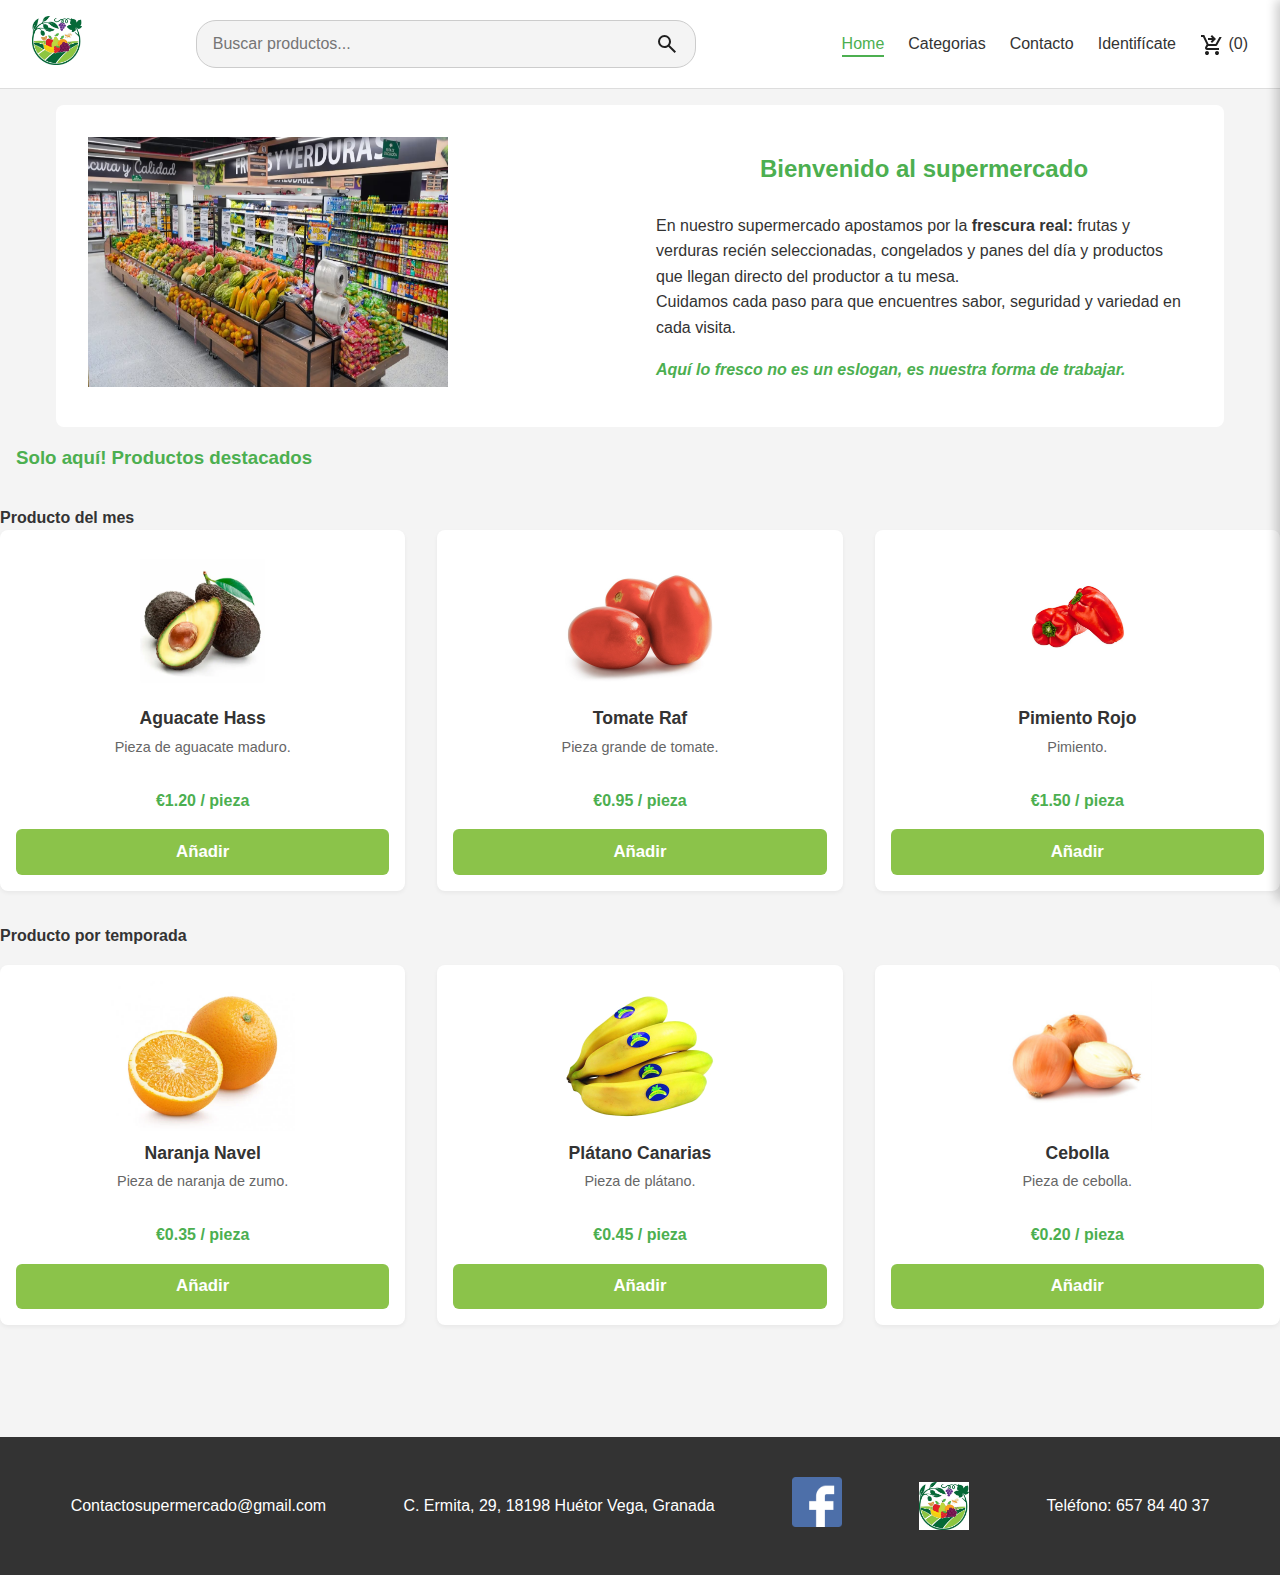
<file: frontend/html/index.html>
<!DOCTYPE html>
<html lang="es">
<head>
    <meta charset="UTF-8">
    <meta name="viewport" content="width=device-width, initial-scale=1.0">
    <title>Supermercado Online - Home</title>
    <link rel="stylesheet" type="text/css" href="/css/styles.css">
    <link rel="stylesheet" type="text/css" href="/css/categorias.css">
    <link rel="icon" type="loogo/png" href="/img/logo.jpg">
</head>
<body>

    <header>
        <div class="logo">
            <img src="/img/logo.jpg" alt="logo" class="logo" width="50px" height="50px">
        </div>
        
        <div class="header-search">
            <form action="/search" method="get" class="search-container">
                <input type="text" id="buscador-principal" placeholder="Buscar productos...">
                <button type="submit">
                    <img src="/img/lupa.svg" alt="Buscar" class="icon-search">
                </button>
            </form>
        </div>

        <nav>
            <ul>
                <li><a href="#" class="active">Home</a></li>
                <li><a href="categorias.html">Categorias</a></li>
                <li><a href="#">Contacto</a></li>
                <li><a href="#">Identifícate</a></li>
                <li>
                    <a href="#" id="btn-mostrar-carrito"> 
                        <img src="/img/carrito.svg" alt="Carrito de compras" class="icon-cart">
                        (<span id="contador-carrito">0</span>)
                    </a>
                </li>
            </ul>
        </nav>
    </header>

    <main>
        <section class="hero">
            <div class="foto-negocio">
                <img src="/img/foto-negocio.jpeg" alt="foto-negocio" width="360px" height="250px" >
            </div>
            <div class="welcome-text">
                <h2>Bienvenido al supermercado</h2>
                <p>En nuestro supermercado apostamos por la <strong>frescura real:</strong> frutas y verduras recién seleccionadas, congelados y panes del día y productos que llegan directo del productor a tu mesa.</p>
                <p>Cuidamos cada paso para que encuentres sabor, seguridad y variedad en cada visita.</p>
                <p class="slogan">Aquí lo fresco no es un eslogan, es nuestra forma de trabajar.</p>
            </div>
        </section>

        <div id="contenedor-resultados-busqueda"></div>
    </main>

        <section class="featured-products" id="contenido-estatico-index">
            <h3>Solo aquí! Productos destacados</h3>

            <div class="highlight-group product-section-group">
                <h4 class="group-title">Producto del mes</h4> 
                <div class="highlight-products-grid product-grid">
                    
                    <article class="product-card-category">
                        <div class="product-image-small">
                            <img src="/imgProductos/aguacates-hass.jpg" alt="Aguacate Hass" loading="lazy" width="150" height="150">
                        </div>
                        <h5>Aguacate Hass</h5>
                        <p class="description">Pieza de aguacate maduro.</p>
                        <span class="price">€1.20 / pieza</span> 
                        <button class="add-to-cart-btn" data-id="P001" data-name="Aguacate Hass" data-price="1.20">Añadir</button>
                    </article>

                    <article class="product-card-category">
                        <div class="product-image-small">
                            <img src="/imgProductos/tomate-pera.jpg" alt="Tomate Raf" loading="lazy" width="150" height="150">
                        </div>
                        <h5>Tomate Raf</h5>
                        <p class="description">Pieza grande de tomate.</p>
                        <span class="price">€0.95 / pieza</span>
                        <button class="add-to-cart-btn" data-id="P002" data-name="Tomate Raf" data-price="0.95">Añadir</button>
                    </article>

                    <article class="product-card-category">
                        <div class="product-image-small">
                            <img src="/imgProductos/pimiento-rojo.jpg" alt="Pimiento Rojo" loading="lazy" width="150" height="150">
                        </div>
                        <h5>Pimiento Rojo</h5>
                        <p class="description">Pimiento.</p>
                        <span class="price">€1.50 / pieza</span>
                        <button class="add-to-cart-btn" data-id="P003" data-name="Pimiento Rojo" data-price="1.50">Añadir</button>
                    </article>
                </div>
            </div>
            
            <div class="seasonal-group product-section-group">
                <h4 class="group-title">Producto por temporada</h4> 
                <div class="seasonal-products-grid product-grid">
                    
                    <article class="product-card-category">
                        <div class="product-image-small">
                            <img src="/imgProductos/naranja-mesa.png" alt="Naranja Navel" loading="lazy" width="150" height="150">
                        </div>
                        <h5>Naranja Navel</h5>
                        <p class="description">Pieza de naranja de zumo.</p>
                        <span class="price">€0.35 / pieza</span>
                        <button class="add-to-cart-btn" data-id="P004" data-name="Naranja Navel" data-price="0.35">Añadir</button>
                    </article>
                    
                    <article class="product-card-category">
                        <div class="product-image-small">
                            <img src="/imgProductos/platano-canarias.jpg" alt="Plátano Canarias" loading="lazy" width="150" height="150">
                        </div>
                        <h5>Plátano Canarias</h5>
                        <p class="description">Pieza de plátano.</p>
                        <span class="price">€0.45 / pieza</span>
                        <button class="add-to-cart-btn" data-id="P005" data-name="Plátano Canarias" data-price="0.45">Añadir</button>
                    </article>
                    
                    <article class="product-card-category">
                        <div class="product-image-small">
                            <img src="/imgProductos/cebolla-blanca.jpg" alt="Cebolla" loading="lazy" width="150" height="150">
                        </div>
                        <h5>Cebolla</h5>
                        <p class="description">Pieza de cebolla.</p>
                        <span class="price">€0.20 / pieza</span>
                        <button class="add-to-cart-btn" data-id="P006" data-name="Cebolla" data-price="0.20">Añadir</button>
                    </article>
                </div>
            </div>
        </section>
    

    <div id="cart-modal" class="cart-modal">...</div>
    
    <footer>
        <div class="contact-info">
            <p id="bottom">Contactosupermercado@gmail.com</p>
        </div>
        <div class="direcction">
            <a href="https://www.google.com/maps?client=safari&sca_esv=73b67a38cfd61733&rls=en&sxsrf=AE3TifPenW3AS8z4nXU3YAhF-Z2E_KHB8w:1764057879396&uact=5&gs_lp=[base64]&um=1&ie=UTF-8&fb=1&gl=es&sa=X&geocode=KfEvKqK65HENMQqNiQtDr9rz&daddr=C.+Ermita,+29,+18198+Huétor+Vega,+Granada" target="_self">C. Ermita, 29, 18198 Huétor Vega, Granada</a>
        </div>
        <div class="footer-social">
            <img src="/img/facebook.png" alt="logo facebook" width="50px" height="50px" >
        </div>
        <img src="/img/logo.jpg" alt="logo" class="logo" width="50px" height="50px">

        <p>Teléfono: 657 84 40 37</p>
    </footer>

    <script src="/js/cart-logic.js"></script> 
    <script src="/js/categorias.js"></script>
</body>
</html>
</file>
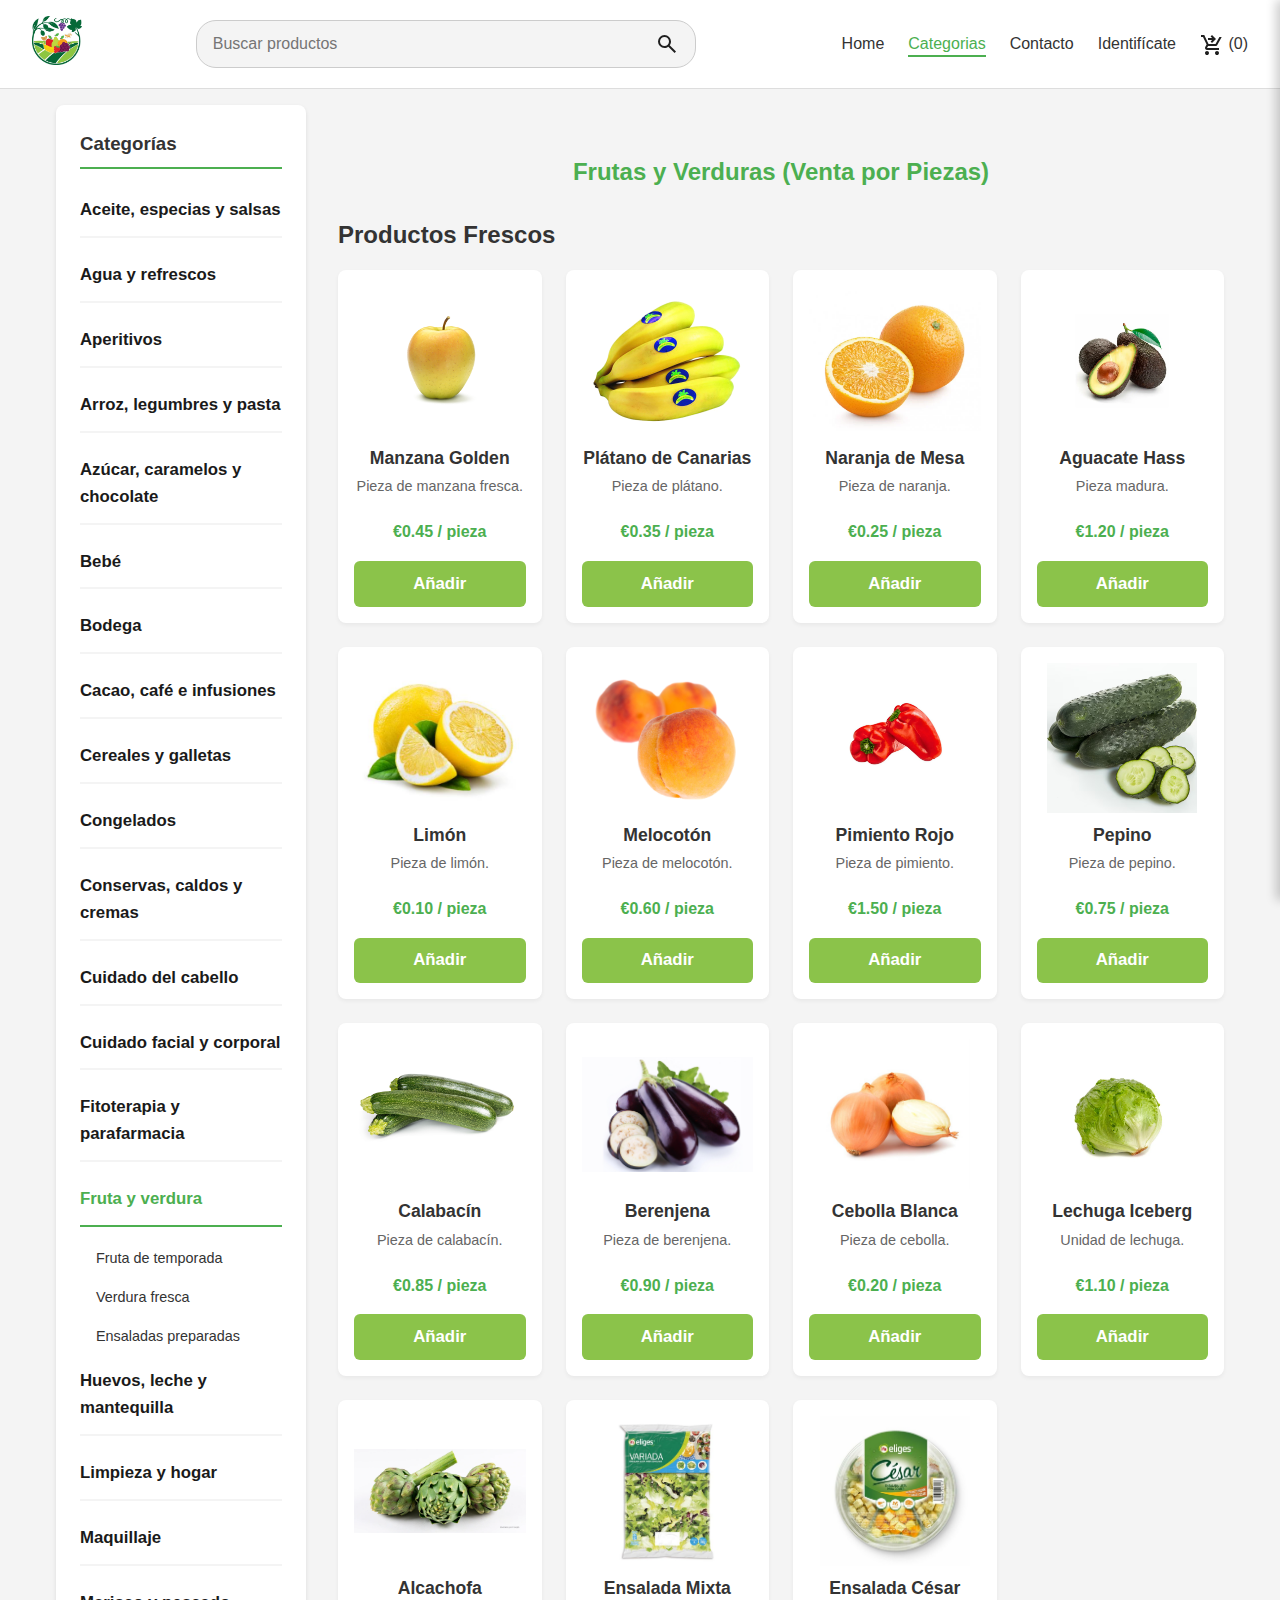
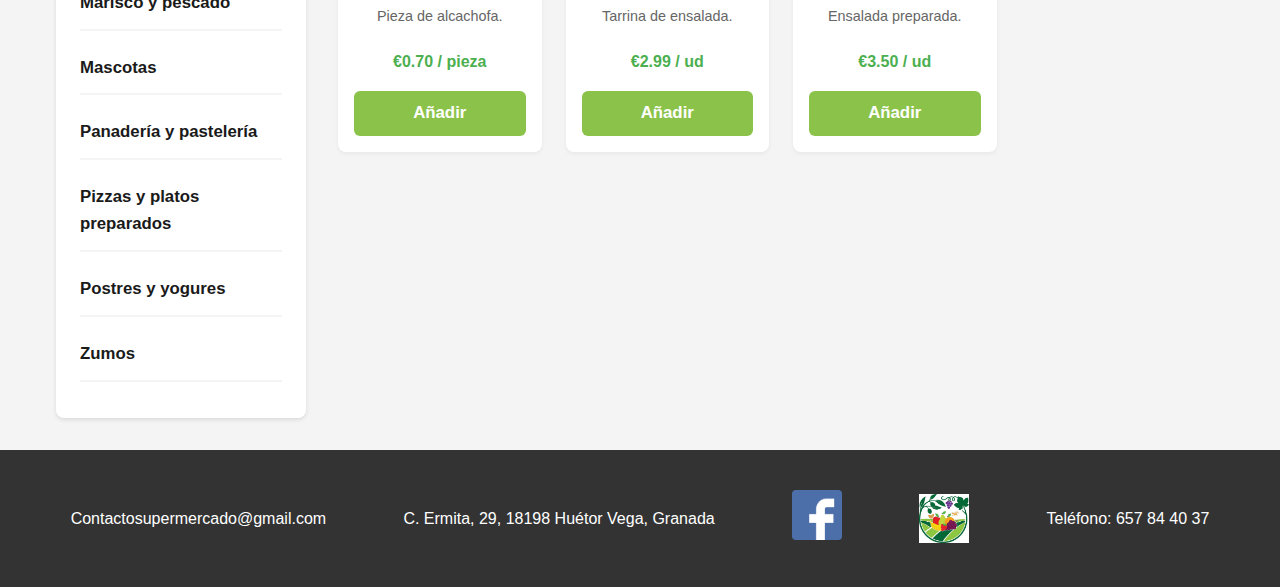
<file: html/categorias.html>
<!DOCTYPE html>
<html lang="es">
<head>
    <meta charset="UTF-8">
    <meta name="viewport" content="width=device-width, initial-scale=1.0">
    <title>Supermercado Online - Categorías</title>
    <link rel="stylesheet" type="text/css" href="/css/styles.css"> 
    <link rel="stylesheet" type="text/css" href="/css/categorias.css">
</head>
<body>

    <header>
        <div class="logo">
            <img src="/img/logo.jpg" alt="logo" class="logo" width="50px" height="50px">
        </div>
        
        <div class="header-search">
            <form action="/search" method="get">
                <input type="search" name="q" placeholder="Buscar productos">
                <button type="submit">
                    <img src="/img/lupa.svg" alt="Buscar" class="icon-search">
                </button>
            </form>
        </div>

        <nav>
            <ul>
                <li><a href="index.html">Home</a></li>
                <li><a href="#" class="active">Categorias</a></li>
                <li><a href="#bottom">Contacto</a></li>
                <li><a href="#">Identifícate</a></li>
                <li>
                    <a href="#" id="btn-mostrar-carrito"> 
                        <img src="/img/carrito.svg" alt="Carrito de compras" class="icon-cart">
                        (<span id="contador-carrito">0</span>)
                    </a>
                </li>
            </ul>
        </nav>
    </header>

    <main class="category-page-main">

        <div class="category-layout">
            
            <aside class="category-filters">
                <h3>Categorías</h3>
                
                <nav class="filter-menu-nested">
                    <ul>
                        <li class="main-category">
                            <a href="#">Aceite, especias y salsas</a>
                            <ul class="sub-category-list">
                                <li class="sub-category-item"><a href="#">Aceite, vinagre y sal</a></li>
                                <li class="sub-category-item"><a href="#">Especias</a></li>
                                <li class="sub-category-item"><a href="#">Mayonesa, ketchup y mostaza</a></li>
                                <li class="sub-category-item"><a href="#">Otras salsas</a></li>
                            </ul>
                        </li>
                        
                        <li class="main-category">
                            <a href="#">Agua y refrescos</a>
                            <ul class="sub-category-list">
                                <li class="sub-category-item"><a href="#">Agua</a></li>
                                <li class="sub-category-item"><a href="#">Isotónico y energético</a></li>
                                <li class="sub-category-item"><a href="#">Refresco de cola</a></li>
                                <li class="sub-category-item"><a href="#">Refresco de naranja y de limón</a></li>
                                <li class="sub-category-item"><a href="#">Tónica y bitter</a></li>
                                <li class="sub-category-item"><a href="#">Refresco de té y sin gas</a></li>
                            </ul>
                        </li>
                        
                        <li class="main-category">
                            <a href="#">Aperitivos</a>
                            <ul class="sub-category-list">
                                <li class="sub-category-item"><a href="#">Patatas fritas y snacks</a></li>
                                <li class="sub-category-item"><a href="#">Frutos secos</a></li>
                                <li class="sub-category-item"><a href="#">Aceitunas y encurtidos</a></li>
                            </ul>
                        </li>

                        <li class="main-category">
                            <a href="#">Arroz, legumbres y pasta</a>
                            <ul class="sub-category-list">
                                <li class="sub-category-item"><a href="#">Arroz</a></li>
                                <li class="sub-category-item"><a href="#">Legumbres</a></li>
                                <li class="sub-category-item"><a href="#">Pasta seca</a></li>
                                <li class="sub-category-item"><a href="#">Pasta fresca y salsas</a></li>
                            </ul>
                        </li>

                        <li class="main-category">
                            <a href="#">Azúcar, caramelos y chocolate</a>
                            <ul class="sub-category-list">
                                <li class="sub-category-item"><a href="#">Azúcar y edulcorantes</a></li>
                                <li class="sub-category-item"><a href="#">Chocolates y tabletas</a></li>
                                <li class="sub-category-item"><a href="#">Caramelos y chicles</a></li>
                            </ul>
                        </li>

                        <li class="main-category">
                            <a href="#">Bebé</a>
                            <ul class="sub-category-list">
                                <li class="sub-category-item"><a href="#">Alimentación infantil</a></li>
                                <li class="sub-category-item"><a href="#">Pañales y toallitas</a></li>
                                <li class="sub-category-item"><a href="#">Higiene bebé</a></li>
                            </ul>
                        </li>
                        
                        <li class="main-category">
                            <a href="#">Bodega</a>
                            <ul class="sub-category-list">
                                <li class="sub-category-item"><a href="#">Vinos tintos</a></li>
                                <li class="sub-category-item"><a href="#">Vinos blancos y rosados</a></li>
                                <li class="sub-category-item"><a href="#">Cervezas</a></li>
                            </ul>
                        </li>

                        <li class="main-category">
                            <a href="#">Cacao, café e infusiones</a>
                            <ul class="sub-category-list">
                                <li class="sub-category-item"><a href="#">Café molido y grano</a></li>
                                <li class="sub-category-item"><a href="#">Cápsulas y monodosis</a></li>
                                <li class="sub-category-item"><a href="#">Cacao</a></li>
                                <li class="sub-category-item"><a href="#">Infusiones y tés</a></li>
                            </ul>
                        </li>

                        <li class="main-category">
                            <a href="#">Cereales y galletas</a>
                            <ul class="sub-category-list">
                                <li class="sub-category-item"><a href="#">Cereales de desayuno</a></li>
                                <li class="sub-category-item"><a href="#">Galletas dulces</a></li>
                                <li class="sub-category-item"><a href="#">Galletas saladas</a></li>
                            </ul>
                        </li>

                        <li class="main-category">
                            <a href="#">Congelados</a>
                            <ul class="sub-category-list">
                                <li class="sub-category-item"><a href="#">Verduras congeladas</a></li>
                                <li class="sub-category-item"><a href="#">Pescados y mariscos congelados</a></li>
                                <li class="sub-category-item"><a href="#">Comidas preparadas congeladas</a></li>
                                <li class="sub-category-item"><a href="#">Helados</a></li>
                            </ul>
                        </li>

                        <li class="main-category">
                            <a href="#">Conservas, caldos y cremas</a>
                            <ul class="sub-category-list">
                                <li class="sub-category-item"><a href="#">Conservas de pescado</a></li>
                                <li class="sub-category-item"><a href="#">Conservas de verduras</a></li>
                                <li class="sub-category-item"><a href="#">Caldos y sopas</a></li>
                            </ul>
                        </li>

                        <li class="main-category">
                            <a href="#">Cuidado del cabello</a>
                            <ul class="sub-category-list">
                                <li class="sub-category-item"><a href="#">Champús y acondicionadores</a></li>
                                <li class="sub-category-item"><a href="#">Mascarillas y tratamientos</a></li>
                                <li class="sub-category-item"><a href="#">Tintes</a></li>
                            </ul>
                        </li>

                        <li class="main-category">
                            <a href="#">Cuidado facial y corporal</a>
                            <ul class="sub-category-list">
                                <li class="sub-category-item"><a href="#">Cremas y lociones corporales</a></li>
                                <li class="sub-category-item"><a href="#">Cuidado facial</a></li>
                                <li class="sub-category-item"><a href="#">Geles de baño y jabones</a></li>
                            </ul>
                        </li>

                        <li class="main-category">
                            <a href="#">Fitoterapia y parafarmacia</a>
                            <ul class="sub-category-list">
                                <li class="sub-category-item"><a href="#">Vitaminas y complementos</a></li>
                                <li class="sub-category-item"><a href="#">Productos naturales</a></li>
                                <li class="sub-category-item"><a href="#">Primeros auxilios</a></li>
                            </ul>
                        </li>

                        <li class="main-category active">
                            <a href="#">Fruta y verdura</a>
                            <ul class="sub-category-list">
                                <li class="sub-category-item"><a href="#">Fruta de temporada</a></li>
                                <li class="sub-category-item"><a href="#">Verdura fresca</a></li>
                                <li class="sub-category-item"><a href="#">Ensaladas preparadas</a></li>
                            </ul>
                        </li>

                        <li class="main-category">
                            <a href="#">Huevos, leche y mantequilla</a>
                            <ul class="sub-category-list">
                                <li class="sub-category-item"><a href="#">Leche</a></li>
                                <li class="sub-category-item"><a href="#">Huevos</a></li>
                                <li class="sub-category-item"><a href="#">Mantequilla y margarina</a></li>
                            </ul>
                        </li>

                        <li class="main-category">
                            <a href="#">Limpieza y hogar</a>
                            <ul class="sub-category-list">
                                <li class="sub-category-item"><a href="#">Detergentes para ropa</a></li>
                                <li class="sub-category-item"><a href="#">Limpieza de cocina</a></li>
                                <li class="sub-category-item"><a href="#">Limpieza de baño</a></li>
                                <li class="sub-category-item"><a href="#">Bolsas de basura</a></li>
                            </ul>
                        </li>

                        <li class="main-category">
                            <a href="#">Maquillaje</a>
                            <ul class="sub-category-list">
                                <li class="sub-category-item"><a href="#">Rostro (bases, correctores)</a></li>
                                <li class="sub-category-item"><a href="#">Ojos (máscara, sombras)</a></li>
                                <li class="sub-category-item"><a href="#">Labios (pintalabios)</a></li>
                            </ul>
                        </li>

                        <li class="main-category">
                            <a href="#">Marisco y pescado</a>
                            <ul class="sub-category-list">
                                <li class="sub-category-item"><a href="#">Pescado fresco</a></li>
                                <li class="sub-category-item"><a href="#">Mariscos</a></li>
                                <li class="sub-category-item"><a href="#">Pescado congelado</a></li>
                            </ul>
                        </li>

                        <li class="main-category">
                            <a href="#">Mascotas</a>
                            <ul class="sub-category-list">
                                <li class="sub-category-item"><a href="#">Comida para perros</a></li>
                                <li class="sub-category-item"><a href="#">Comida para gatos</a></li>
                                <li class="sub-category-item"><a href="#">Accesorios</a></li>
                            </ul>
                        </li>

                        <li class="main-category">
                            <a href="#">Panadería y pastelería</a>
                            <ul class="sub-category-list">
                                <li class="sub-category-item"><a href="#">Pan del día</a></li>
                                <li class="sub-category-item"><a href="#">Pan de molde</a></li>
                                <li class="sub-category-item"><a href="#">Bollería</a></li>
                            </ul>
                        </li>

                        <li class="main-category">
                            <a href="#">Pizzas y platos preparados</a>
                            <ul class="sub-category-list">
                                <li class="sub-category-item"><a href="#">Pizzas</a></li>
                                <li class="sub-category-item"><a href="#">Platos preparados refrigerados</a></li>
                                <li class="sub-category-item"><a href="#">Sushi</a></li>
                            </ul>
                        </li>

                        <li class="main-category">
                            <a href="#">Postres y yogures</a>
                            <ul class="sub-category-list">
                                <li class="sub-category-item"><a href="#">Yogures</a></li>
                                <li class="sub-category-item"><a href="#">Postres lácteos</a></li>
                                <li class="sub-category-item"><a href="#">Natas y flanes</a></li>
                            </ul>
                        </li>

                        <li class="main-category">
                            <a href="#">Zumos</a>
                            <ul class="sub-category-list">
                                <li class="sub-category-item"><a href="#">Zumos refrigerados</a></li>
                                <li class="sub-category-item"><a href="#">Zumos envasados</a></li>
                                <li class="sub-category-item"><a href="#">Néctares</a></li>
                            </ul>
                        </li>

                    </ul>
                </nav>
            </aside>
            
            <section class="product-listing">
                <div id="product-content-area">
                    <h2>Fruta y Verdura Fresca</h2> 
                    
                    <div class="category-grid">
                        
                        <article class="product-card-category">
                            <div class="product-image-small"></div>
                            <h5>Tomate Pera</h5>
                            <p class="description">Tomate de gran sabor, ideal para ensaladas.</p>
                            <span class="price">€3.20 / kg</span>
                            <button class="add-to-cart-btn" data-id="CAT_TB01" data-name="Tomate Pera" data-price="3.20">Añadir</button>
                        </article>
                        
                        <article class="product-card-category">
                            <div class="product-image-small"></div>
                            <h5>Aguacate (Pieza)</h5>
                            <p class="description">Pieza de aguacate Hass maduro, listo para comer.</p>
                            <span class="price">€1.50 / pieza</span>
                            <button class="add-to-cart-btn" data-id="CAT_AG02" data-name="Aguacate (Pieza)" data-price="1.50">Añadir</button>
                        </article>

                        <article class="product-card-category">
                            <div class="product-image-small"></div>
                            <h5>Naranja de Zumo</h5>
                            <p class="description">Malla de 3kg de naranja para zumo.</p>
                            <span class="price">€4.99 / malla</span>
                            <button class="add-to-cart-btn" data-id="CAT_NZ03" data-name="Naranja de Zumo (3kg)" data-price="4.99">Añadir</button>
                        </article>
                        
                        </div>
                    
                </div> 
            </section>
        </div>
        
        <div id="cart-modal" class="cart-modal">
            <div class="cart-content">
                <div class="cart-header">
                    <h3>Mi Carrito</h3>
                    <button class="close-btn" onclick="closeCartModal()">✖</button>
                </div>
                
                <div class="cart-items-list" id="cart-items">
                    <p style="padding: 1rem; text-align: center;">El carrito está vacío.</p>
                </div>

                <div class="cart-footer">
                    <h4 id="cart-total">Subtotal: €0.00</h4>
                    <a href="procesar_compra.html" class="btn-checkout">Ir a Pagar</a>
                    <button class="btn-continue" onclick="closeCartModal()">Seguir Comprando</button>
                </div>
            </div>
        </div>
    </main>

    <footer>
        <div class="contact-info">
            <p id="bottom">Contactosupermercado@gmail.com</p>
        </div>
        <div class="direcction">
            <a href="https://www.google.com/maps?client=safari&sca_esv=73b67a38cfd61733&rls=en&sxsrf=AE3TifPenW3AS8z4nXU3YAhF-Z2E_KHB8w:1764057879396&uact=5&gs_lp=[base64]&um=1&ie=UTF-8&fb=1&gl=es&sa=X&geocode=KfEvKqK65HENMQqNiQtDr9rz&daddr=C.+Ermita,+29,+18198+Huétor+Vega,+Granada" target="_self">C. Ermita, 29, 18198 Huétor Vega, Granada</a>
        </div>
        <div class="footer-social">
            <img src="/img/facebook.png" alt="logo facebook" width="50px" height="50px" >
        </div>
        <img src="/img/logo.jpg" alt="logo" class="logo" width="50px" height="50px">

        <p>Teléfono: 657 84 40 37</p>
    </footer>

    <script src="/javascript/cart-logic.js"></script>
    <script src="/javascript/categorias.js"></script>
    </body>
</html>
</file>
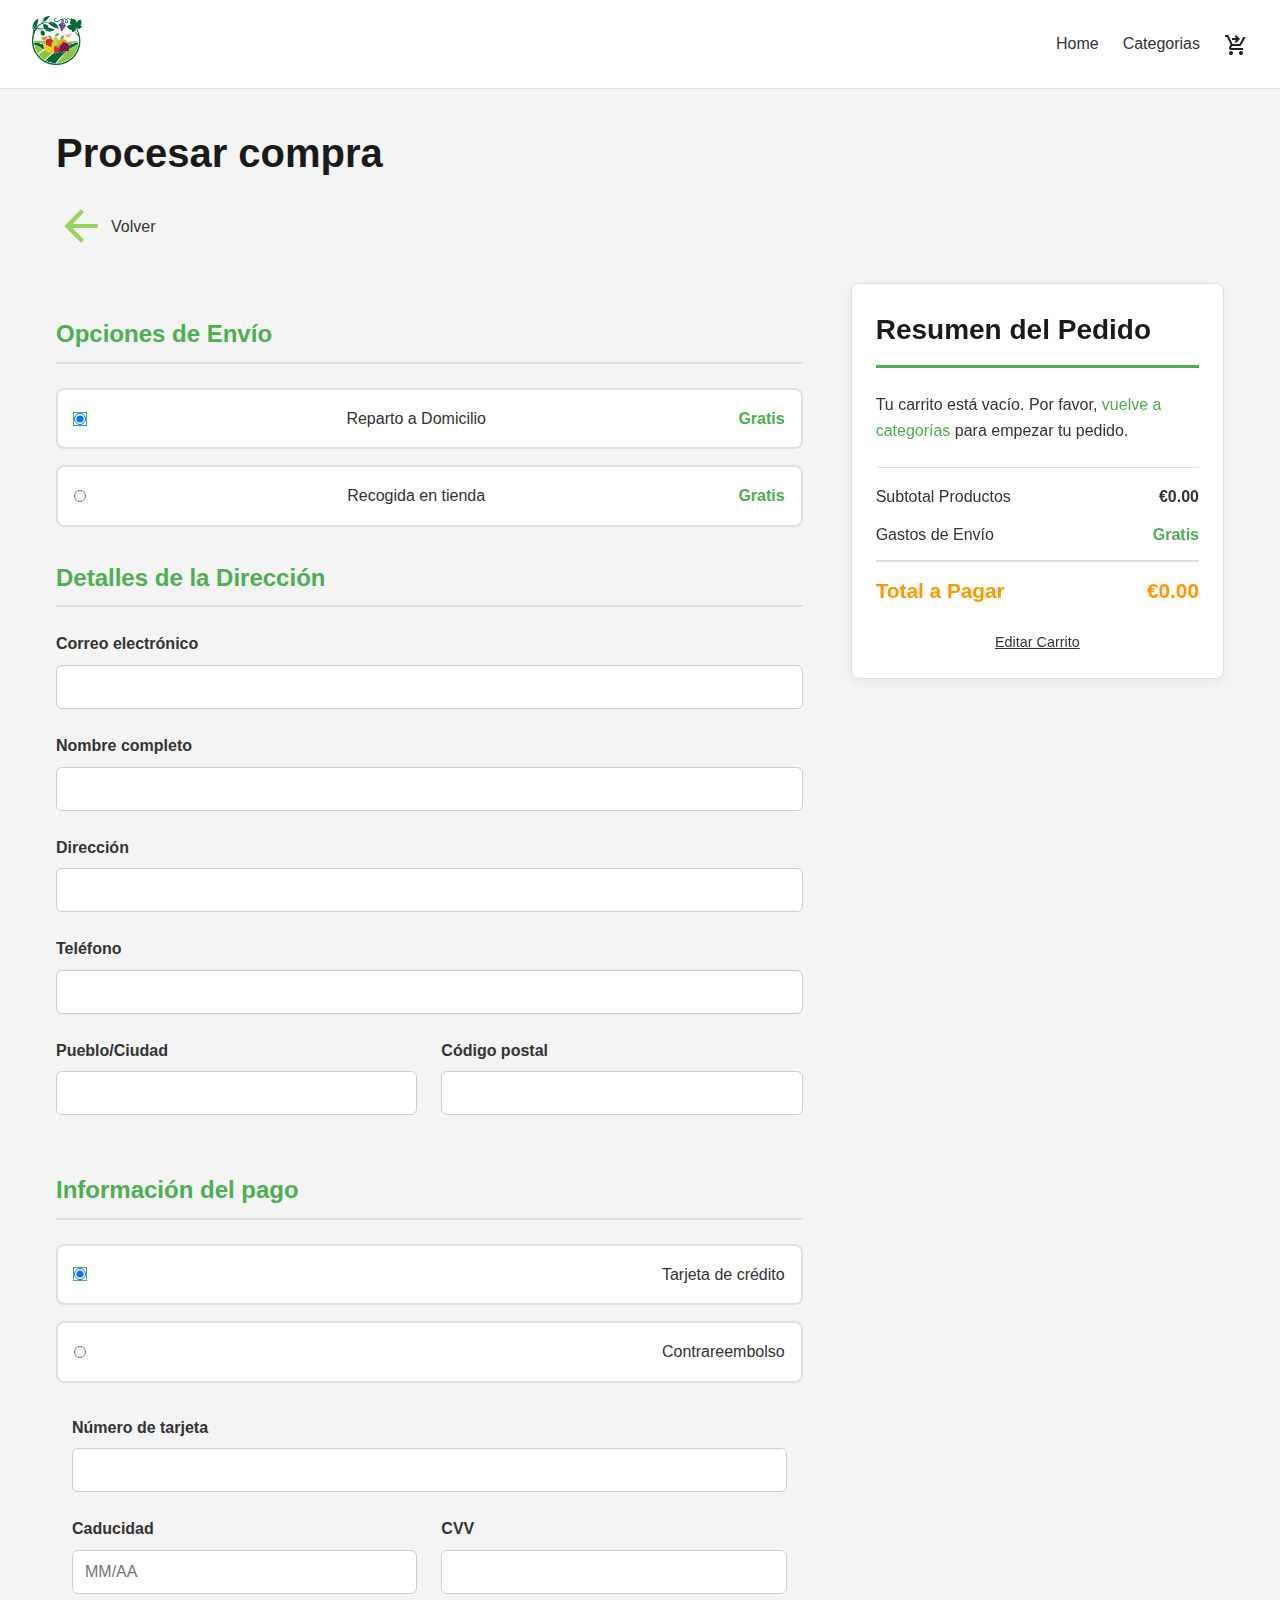
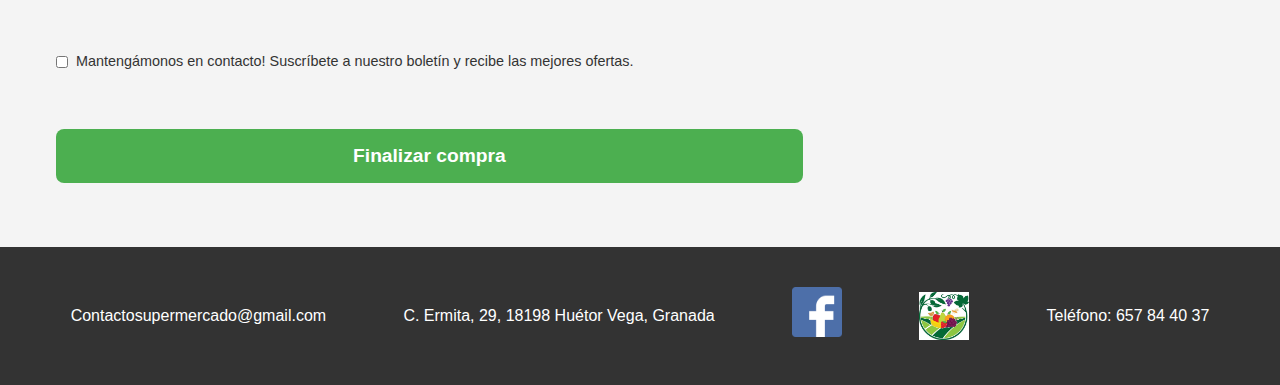
<file: html/procesar_compra.html>
<!DOCTYPE html>
<html lang="es">
<head>
    <meta charset="UTF-8">
    <meta name="viewport" content="width=device-width, initial-scale=1.0">
    <title>Procesar Compra - Supermercado Online</title>
    <link rel="stylesheet" type="text/css" href="/css/procesar_compra.css">
</head>
<body>

    <header>
        <div class="logo">
            <img src="/img/logo.jpg" alt="logo" class="logo" width="50px" height="50px">
        </div>
        
        <nav>
            <ul>
                <li><a href="index.html">Home</a></li>
                <li><a href="categorias.html">Categorias</a></li>
                <li><a href="#" id="cart-icon"><img src="/img/carrito.svg" alt="Carrito" class="icon-cart"></a></li>
            </ul>
        </nav>
    </header>

    <main class="checkout-page-main">
        <section class="checkout-container">
            <h2>Procesar compra</h2>
            <a href="javascript:history.back()" class="back-link">
                <img src="/img/back_arrow.svg" alt="Volver" width="50px"> Volver
            </a> 

            <div class="checkout-layout">
                
                <div class="payment-shipping-details">
                    <form id="checkout-form">
                        
                        <h3>Opciones de Envío</h3>
                        <div class="shipping-options">
                            <label class="radio-option">
                                <input type="radio" id="delivery" name="shipping-method" value="delivery" checked>
                                Reparto a Domicilio
                                <span class="shipping-cost-label" id="delivery-cost">Gratis</span> </label>
                            <label class="radio-option">
                                <input type="radio" id="pickup" name="shipping-method" value="pickup">
                                Recogida en tienda
                                <span class="shipping-cost-label">Gratis</span> </label>
                        </div>
                        
                        <h3>Detalles de la Dirección</h3>
                        <div class="form-group">
                            <label for="email">Correo electrónico</label>
                            <input type="email" id="email" required>
                        </div>
                        <div class="form-group">
                            <label for="name">Nombre completo</label>
                            <input type="text" id="name" required>
                        </div>
                        <div class="form-group">
                            <label for="address">Dirección</label>
                            <input type="text" id="address" required>
                        </div>

                        <div class="form-group">
                                <label for="telf">Teléfono</label>
                                <input type="number" id="tel" required>
                        </div>

                        <div class="form-group-inline">
                            <div class="form-group">
                                <label for="city">Pueblo/Ciudad</label>
                                <input type="text" id="city" required>
                            </div>
                            <div class="form-group">
                                <label for="zip">Código postal</label>
                                <input type="text" id="zip" required>
                            </div>
                        </div>
                        <h3>Información del pago</h3>
                        <div class="payment-options">
                            
                            <label class="radio-option">
                                <input type="radio" id="card" name="payment-method" value="card" checked>
                                Tarjeta de crédito
                            </label>
                            <label class="radio-option">
                                <input type="radio" id="cash_on_delivery" name="payment-method" value="cash_on_delivery">
                                Contrareembolso
                            </label>
                            
                            <div class="card-details" id="card-details-section">
                                <div class="form-group">
                                    <label for="card-number">Número de tarjeta</label>
                                    <input type="text" id="card-number" required>
                                </div>
                                <div class="form-group-inline">
                                    <div class="form-group">
                                        <label for="expiry">Caducidad</label>
                                        <input type="text" id="expiry" placeholder="MM/AA" required>
                                    </div>
                                    <div class="form-group">
                                        <label for="cvv">CVV</label>
                                        <input type="text" id="cvv" required> 
                                    </div>
                                </div>
                            </div>
                        </div>
                        
                        <div class="form-group subscription-check">
                            <label>
                                <input type="checkbox" id="subscribe-newsletter">
                                Mantengámonos en contacto! Suscríbete a nuestro boletín y recibe las mejores ofertas.
                            </label>
                        </div>
                        
                        <button type="submit" class="place-order-btn">Finalizar compra</button> </form>
                </div>
                
                <div class="order-summary-card">
                    <h3>Resumen del Pedido</h3>
                    
                    <div class="summary-items-list" id="summary-items">
                        </div>
                    
                    <div class="summary-totals">
                        <div class="summary-line">
                            <span>Subtotal Productos</span>
                            <span id="subtotal-amount">€0.00</span>
                        </div>
                        <div class="summary-line shipping-cost">
                            <span>Gastos de Envío</span>
                            <span id="shipping-amount">Gratis</span>
                        </div>
                        
                        <div class="summary-line total">
                            <span>Total a Pagar</span>
                            <span id="total-amount">€0.00</span>
                        </div>
                    </div>
                    
                    <a href="categorias.html" class="edit-cart-link">Editar Carrito</a>
                </div>
            </div>
            
        </section>
    </main>

<footer>
        <div class="contact-info">
            <p id="bottom">Contactosupermercado@gmail.com</p>
        </div>
        <div class="direcction">
            <a href="https://www.google.com/maps?client=safari&sca_esv=73b67a38cfd61733&rls=en&sxsrf=AE3TifPenW3AS8z4nXU3YAhF-Z2E_KHB8w:1764057879396&uact=5&gs_lp=[base64]&um=1&ie=UTF-8&fb=1&gl=es&sa=X&geocode=KfEvKqK65HENMQqNiQtDr9rz&daddr=C.+Ermita,+29,+18198+Huétor+Vega,+Granada" target="_self">C. Ermita, 29, 18198 Huétor Vega, Granada</a>
        </div>
        <div class="footer-social">
            <img src="/img/facebook.png" alt="logo facebook" width="50px" height="50px" >
        </div>
        <img src="/img/logo.jpg" alt="logo" class="logo" width="50px" height="50px">

        <p>Teléfono: 657 84 40 37</p>
    </footer>

    <script src="/javascript/checkout-logic.js"></script> 
    </body>
</html>
</file>
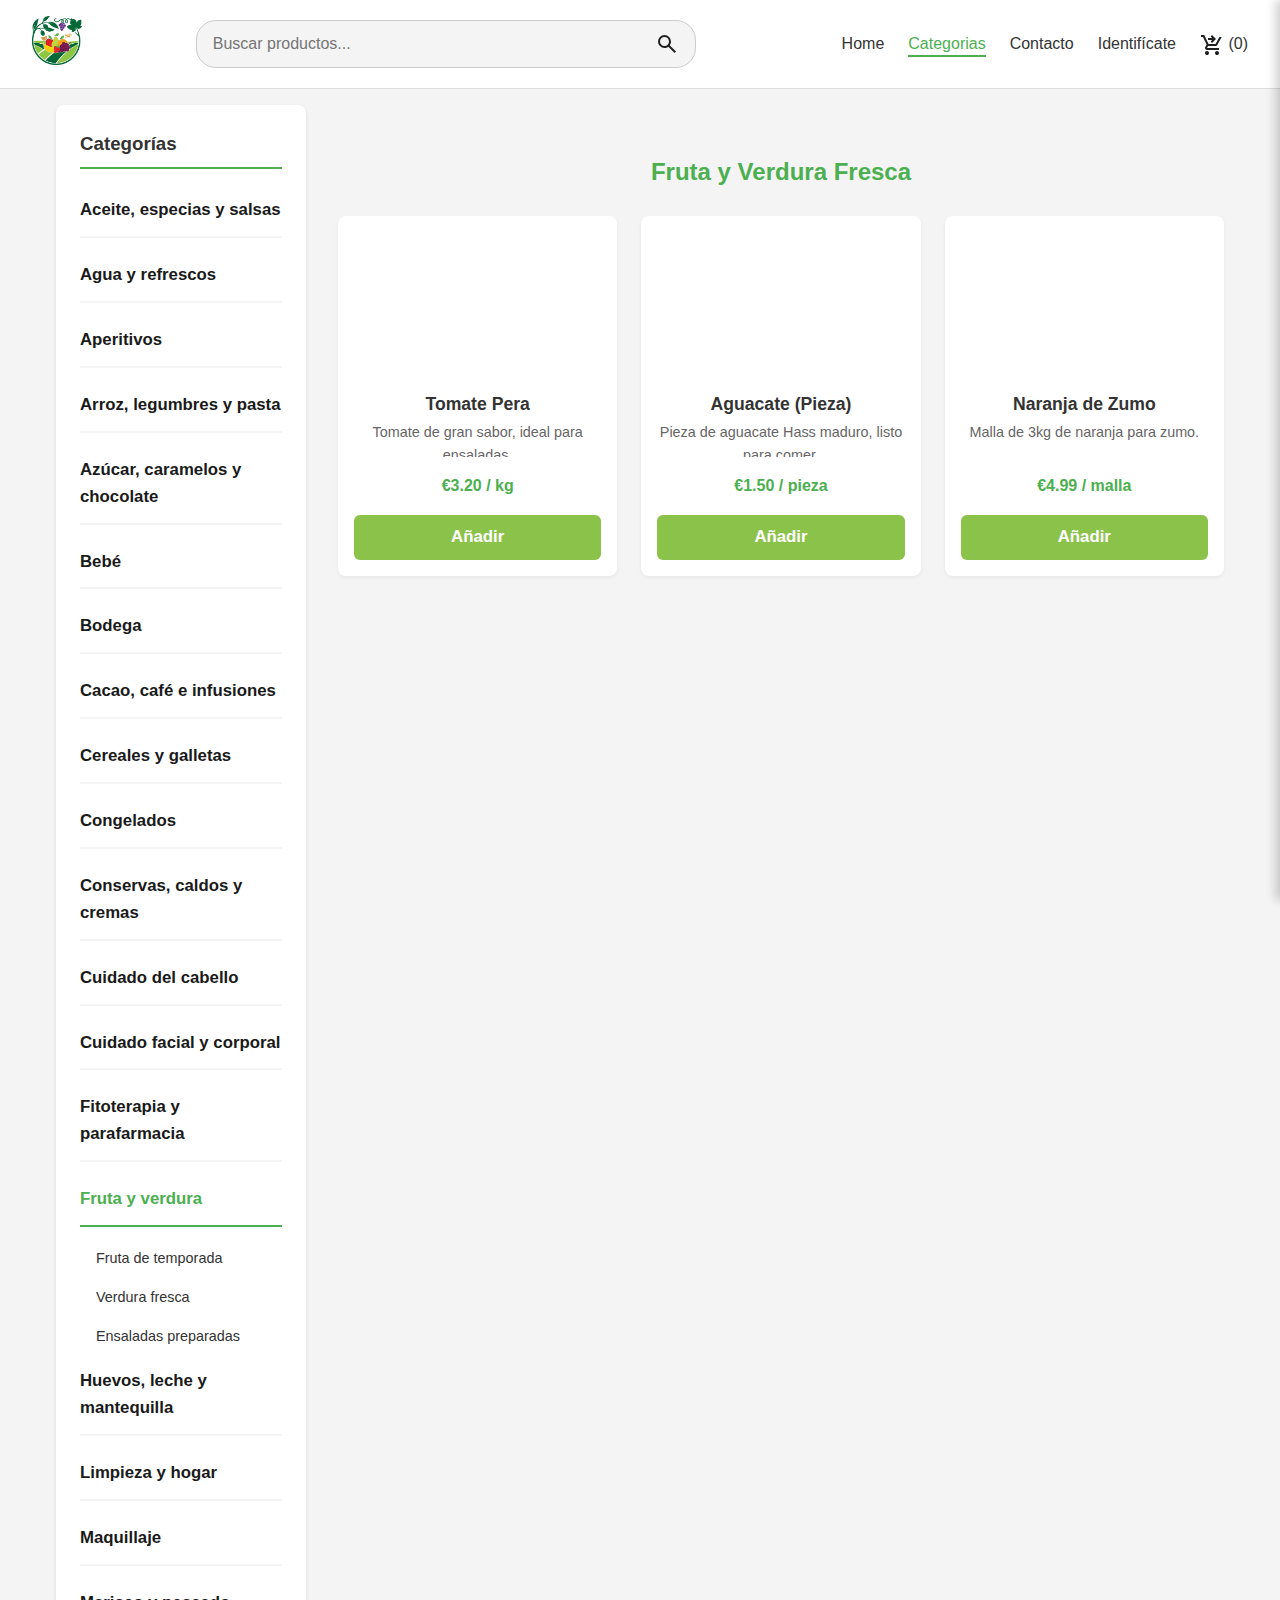
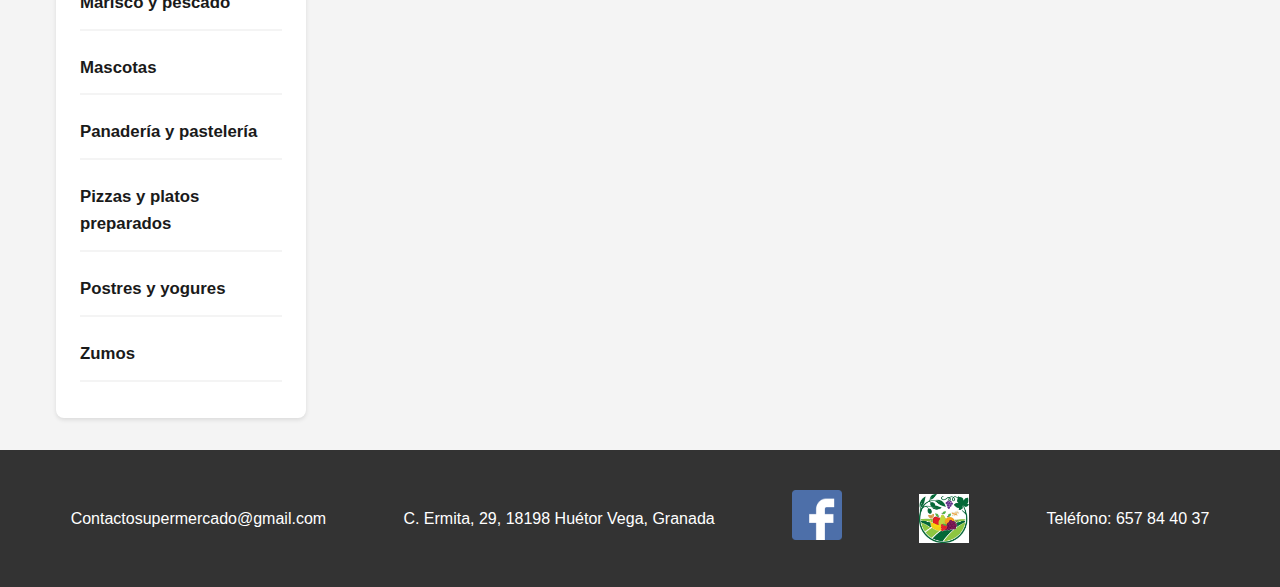
<file: frontend/html/categorias.html>
<!DOCTYPE html>
<html lang="es">
<head>
    <meta charset="UTF-8">
    <meta name="viewport" content="width=device-width, initial-scale=1.0">
    <title>Supermercado Online - Categorías</title>
    <link rel="stylesheet" type="text/css" href="/css/styles.css"> 
    <link rel="stylesheet" type="text/css" href="/css/categorias.css">
</head>
<body>

    <header>
        <div class="logo">
            <img src="/img/logo.jpg" alt="logo" class="logo" width="50px" height="50px">
        </div>
        
        <div class="header-search">
            <form action="/search" method="get">
                <input type="text" id="buscador-principal" placeholder="Buscar productos...">
                <button type="submit">
                    <img src="/img/lupa.svg" alt="Buscar" class="icon-search">
                </button>
            </form>
        </div>

        <nav>
            <ul>
                <li><a href="index.html">Home</a></li>
                <li><a href="#" class="active">Categorias</a></li>
                <li><a href="#bottom">Contacto</a></li>
                <li><a href="#">Identifícate</a></li>
                <li>
                    <a href="#" id="btn-mostrar-carrito"> 
                        <img src="/img/carrito.svg" alt="Carrito de compras" class="icon-cart">
                        (<span id="contador-carrito">0</span>)
                    </a>
                </li>
            </ul>
        </nav>
    </header>

    <main class="category-page-main">

        <div class="category-layout">
            
            <aside class="category-filters">
                <h3>Categorías</h3>
                
                <nav class="filter-menu-nested">
                    <ul>
                        <li class="main-category">
                            <a href="#">Aceite, especias y salsas</a>
                            <ul class="sub-category-list">
                                <li class="sub-category-item"><a href="#">Aceite, vinagre y sal</a></li>
                                <li class="sub-category-item"><a href="#">Especias</a></li>
                                <li class="sub-category-item"><a href="#">Mayonesa, ketchup y mostaza</a></li>
                                <li class="sub-category-item"><a href="#">Otras salsas</a></li>
                            </ul>
                        </li>
                        
                        <li class="main-category">
                            <a href="#">Agua y refrescos</a>
                            <ul class="sub-category-list">
                                <li class="sub-category-item"><a href="#">Agua</a></li>
                                <li class="sub-category-item"><a href="#">Isotónico y energético</a></li>
                                <li class="sub-category-item"><a href="#">Refresco de cola</a></li>
                                <li class="sub-category-item"><a href="#">Refresco de naranja y de limón</a></li>
                                <li class="sub-category-item"><a href="#">Tónica y bitter</a></li>
                                <li class="sub-category-item"><a href="#">Refresco de té y sin gas</a></li>
                            </ul>
                        </li>
                        
                        <li class="main-category">
                            <a href="#">Aperitivos</a>
                            <ul class="sub-category-list">
                                <li class="sub-category-item"><a href="#">Patatas fritas y snacks</a></li>
                                <li class="sub-category-item"><a href="#">Frutos secos</a></li>
                                <li class="sub-category-item"><a href="#">Aceitunas y encurtidos</a></li>
                            </ul>
                        </li>

                        <li class="main-category">
                            <a href="#">Arroz, legumbres y pasta</a>
                            <ul class="sub-category-list">
                                <li class="sub-category-item"><a href="#">Arroz</a></li>
                                <li class="sub-category-item"><a href="#">Legumbres</a></li>
                                <li class="sub-category-item"><a href="#">Pasta seca</a></li>
                                <li class="sub-category-item"><a href="#">Pasta fresca y salsas</a></li>
                            </ul>
                        </li>

                        <li class="main-category">
                            <a href="#">Azúcar, caramelos y chocolate</a>
                            <ul class="sub-category-list">
                                <li class="sub-category-item"><a href="#">Azúcar y edulcorantes</a></li>
                                <li class="sub-category-item"><a href="#">Chocolates y tabletas</a></li>
                                <li class="sub-category-item"><a href="#">Caramelos y chicles</a></li>
                            </ul>
                        </li>

                        <li class="main-category">
                            <a href="#">Bebé</a>
                            <ul class="sub-category-list">
                                <li class="sub-category-item"><a href="#">Alimentación infantil</a></li>
                                <li class="sub-category-item"><a href="#">Pañales y toallitas</a></li>
                                <li class="sub-category-item"><a href="#">Higiene bebé</a></li>
                            </ul>
                        </li>
                        
                        <li class="main-category">
                            <a href="#">Bodega</a>
                            <ul class="sub-category-list">
                                <li class="sub-category-item"><a href="#">Vinos tintos</a></li>
                                <li class="sub-category-item"><a href="#">Vinos blancos y rosados</a></li>
                                <li class="sub-category-item"><a href="#">Cervezas</a></li>
                            </ul>
                        </li>

                        <li class="main-category">
                            <a href="#">Cacao, café e infusiones</a>
                            <ul class="sub-category-list">
                                <li class="sub-category-item"><a href="#">Café molido y grano</a></li>
                                <li class="sub-category-item"><a href="#">Cápsulas y monodosis</a></li>
                                <li class="sub-category-item"><a href="#">Cacao</a></li>
                                <li class="sub-category-item"><a href="#">Infusiones y tés</a></li>
                            </ul>
                        </li>

                        <li class="main-category">
                            <a href="#">Cereales y galletas</a>
                            <ul class="sub-category-list">
                                <li class="sub-category-item"><a href="#">Cereales de desayuno</a></li>
                                <li class="sub-category-item"><a href="#">Galletas dulces</a></li>
                                <li class="sub-category-item"><a href="#">Galletas saladas</a></li>
                            </ul>
                        </li>

                        <li class="main-category">
                            <a href="#">Congelados</a>
                            <ul class="sub-category-list">
                                <li class="sub-category-item"><a href="#">Verduras congeladas</a></li>
                                <li class="sub-category-item"><a href="#">Pescados y mariscos congelados</a></li>
                                <li class="sub-category-item"><a href="#">Comidas preparadas congeladas</a></li>
                                <li class="sub-category-item"><a href="#">Helados</a></li>
                            </ul>
                        </li>

                        <li class="main-category">
                            <a href="#">Conservas, caldos y cremas</a>
                            <ul class="sub-category-list">
                                <li class="sub-category-item"><a href="#">Conservas de pescado</a></li>
                                <li class="sub-category-item"><a href="#">Conservas de verduras</a></li>
                                <li class="sub-category-item"><a href="#">Caldos y sopas</a></li>
                            </ul>
                        </li>

                        <li class="main-category">
                            <a href="#">Cuidado del cabello</a>
                            <ul class="sub-category-list">
                                <li class="sub-category-item"><a href="#">Champús y acondicionadores</a></li>
                                <li class="sub-category-item"><a href="#">Mascarillas y tratamientos</a></li>
                                <li class="sub-category-item"><a href="#">Tintes</a></li>
                            </ul>
                        </li>

                        <li class="main-category">
                            <a href="#">Cuidado facial y corporal</a>
                            <ul class="sub-category-list">
                                <li class="sub-category-item"><a href="#">Cremas y lociones corporales</a></li>
                                <li class="sub-category-item"><a href="#">Cuidado facial</a></li>
                                <li class="sub-category-item"><a href="#">Geles de baño y jabones</a></li>
                            </ul>
                        </li>

                        <li class="main-category">
                            <a href="#">Fitoterapia y parafarmacia</a>
                            <ul class="sub-category-list">
                                <li class="sub-category-item"><a href="#">Vitaminas y complementos</a></li>
                                <li class="sub-category-item"><a href="#">Productos naturales</a></li>
                                <li class="sub-category-item"><a href="#">Primeros auxilios</a></li>
                            </ul>
                        </li>

                        <li class="main-category active">
                            <a href="#">Fruta y verdura</a>
                            <ul class="sub-category-list">
                                <li class="sub-category-item"><a href="#">Fruta de temporada</a></li>
                                <li class="sub-category-item"><a href="#">Verdura fresca</a></li>
                                <li class="sub-category-item"><a href="#">Ensaladas preparadas</a></li>
                            </ul>
                        </li>

                        <li class="main-category">
                            <a href="#">Huevos, leche y mantequilla</a>
                            <ul class="sub-category-list">
                                <li class="sub-category-item"><a href="#">Leche</a></li>
                                <li class="sub-category-item"><a href="#">Huevos</a></li>
                                <li class="sub-category-item"><a href="#">Mantequilla y margarina</a></li>
                            </ul>
                        </li>

                        <li class="main-category">
                            <a href="#">Limpieza y hogar</a>
                            <ul class="sub-category-list">
                                <li class="sub-category-item"><a href="#">Detergentes para ropa</a></li>
                                <li class="sub-category-item"><a href="#">Limpieza de cocina</a></li>
                                <li class="sub-category-item"><a href="#">Limpieza de baño</a></li>
                                <li class="sub-category-item"><a href="#">Bolsas de basura</a></li>
                            </ul>
                        </li>

                        <li class="main-category">
                            <a href="#">Maquillaje</a>
                            <ul class="sub-category-list">
                                <li class="sub-category-item"><a href="#">Rostro (bases, correctores)</a></li>
                                <li class="sub-category-item"><a href="#">Ojos (máscara, sombras)</a></li>
                                <li class="sub-category-item"><a href="#">Labios (pintalabios)</a></li>
                            </ul>
                        </li>

                        <li class="main-category">
                            <a href="#">Marisco y pescado</a>
                            <ul class="sub-category-list">
                                <li class="sub-category-item"><a href="#">Pescado fresco</a></li>
                                <li class="sub-category-item"><a href="#">Mariscos</a></li>
                                <li class="sub-category-item"><a href="#">Pescado congelado</a></li>
                            </ul>
                        </li>

                        <li class="main-category">
                            <a href="#">Mascotas</a>
                            <ul class="sub-category-list">
                                <li class="sub-category-item"><a href="#">Comida para perros</a></li>
                                <li class="sub-category-item"><a href="#">Comida para gatos</a></li>
                                <li class="sub-category-item"><a href="#">Accesorios</a></li>
                            </ul>
                        </li>

                        <li class="main-category">
                            <a href="#">Panadería y pastelería</a>
                            <ul class="sub-category-list">
                                <li class="sub-category-item"><a href="#">Pan del día</a></li>
                                <li class="sub-category-item"><a href="#">Pan de molde</a></li>
                                <li class="sub-category-item"><a href="#">Bollería</a></li>
                            </ul>
                        </li>

                        <li class="main-category">
                            <a href="#">Pizzas y platos preparados</a>
                            <ul class="sub-category-list">
                                <li class="sub-category-item"><a href="#">Pizzas</a></li>
                                <li class="sub-category-item"><a href="#">Platos preparados refrigerados</a></li>
                                <li class="sub-category-item"><a href="#">Sushi</a></li>
                            </ul>
                        </li>

                        <li class="main-category">
                            <a href="#">Postres y yogures</a>
                            <ul class="sub-category-list">
                                <li class="sub-category-item"><a href="#">Yogures</a></li>
                                <li class="sub-category-item"><a href="#">Postres lácteos</a></li>
                                <li class="sub-category-item"><a href="#">Natas y flanes</a></li>
                            </ul>
                        </li>

                        <li class="main-category">
                            <a href="#">Zumos</a>
                            <ul class="sub-category-list">
                                <li class="sub-category-item"><a href="#">Zumos refrigerados</a></li>
                                <li class="sub-category-item"><a href="#">Zumos envasados</a></li>
                                <li class="sub-category-item"><a href="#">Néctares</a></li>
                            </ul>
                        </li>

                    </ul>
                </nav>
            </aside>
            
            <section class="product-listing">
                <div id="product-content-area">
                    <h2>Fruta y Verdura Fresca</h2> 
                    
                    <div class="category-grid">
                        
                        <article class="product-card-category">
                            <div class="product-image-small"></div>
                            <h5>Tomate Pera</h5>
                            <p class="description">Tomate de gran sabor, ideal para ensaladas.</p>
                            <span class="price">€3.20 / kg</span>
                            <button class="add-to-cart-btn" data-id="CAT_TB01" data-name="Tomate Pera" data-price="3.20">Añadir</button>
                        </article>
                        
                        <article class="product-card-category">
                            <div class="product-image-small"></div>
                            <h5>Aguacate (Pieza)</h5>
                            <p class="description">Pieza de aguacate Hass maduro, listo para comer.</p>
                            <span class="price">€1.50 / pieza</span>
                            <button class="add-to-cart-btn" data-id="CAT_AG02" data-name="Aguacate (Pieza)" data-price="1.50">Añadir</button>
                        </article>

                        <article class="product-card-category">
                            <div class="product-image-small"></div>
                            <h5>Naranja de Zumo</h5>
                            <p class="description">Malla de 3kg de naranja para zumo.</p>
                            <span class="price">€4.99 / malla</span>
                            <button class="add-to-cart-btn" data-id="CAT_NZ03" data-name="Naranja de Zumo (3kg)" data-price="4.99">Añadir</button>
                        </article>
                        
                        </div>
                    
                </div> 
            </section>
        </div>
        
        <div id="cart-modal" class="cart-modal">
            <div class="cart-content">
                <div class="cart-header">
                    <h3>Mi Carrito</h3>
                    <button class="close-btn" onclick="closeCartModal()">✖</button>
                </div>
                
                <div class="cart-items-list" id="cart-items">
                    <p style="padding: 1rem; text-align: center;">El carrito está vacío.</p>
                </div>

                <div class="cart-footer">
                    <h4 id="cart-total">Subtotal: €0.00</h4>
                    <a href="procesar_compra.html" class="btn-checkout">Ir a Pagar</a>
                    <button class="btn-continue" onclick="closeCartModal()">Seguir Comprando</button>
                </div>
            </div>
        </div>
    </main>

    <footer>
        <div class="contact-info">
            <p id="bottom">Contactosupermercado@gmail.com</p>
        </div>
        <div class="direcction">
            <a href="https://www.google.com/maps?client=safari&sca_esv=73b67a38cfd61733&rls=en&sxsrf=AE3TifPenW3AS8z4nXU3YAhF-Z2E_KHB8w:1764057879396&uact=5&gs_lp=[base64]&um=1&ie=UTF-8&fb=1&gl=es&sa=X&geocode=KfEvKqK65HENMQqNiQtDr9rz&daddr=C.+Ermita,+29,+18198+Huétor+Vega,+Granada" target="_self">C. Ermita, 29, 18198 Huétor Vega, Granada</a>
        </div>
        <div class="footer-social">
            <img src="/img/facebook.png" alt="logo facebook" width="50px" height="50px" >
        </div>
        <img src="/img/logo.jpg" alt="logo" class="logo" width="50px" height="50px">

        <p>Teléfono: 657 84 40 37</p>
    </footer>

    <script src="/js/cart-logic.js"></script>
    <script src="/js/categorias.js"></script>
    </body>
</html>
</file>
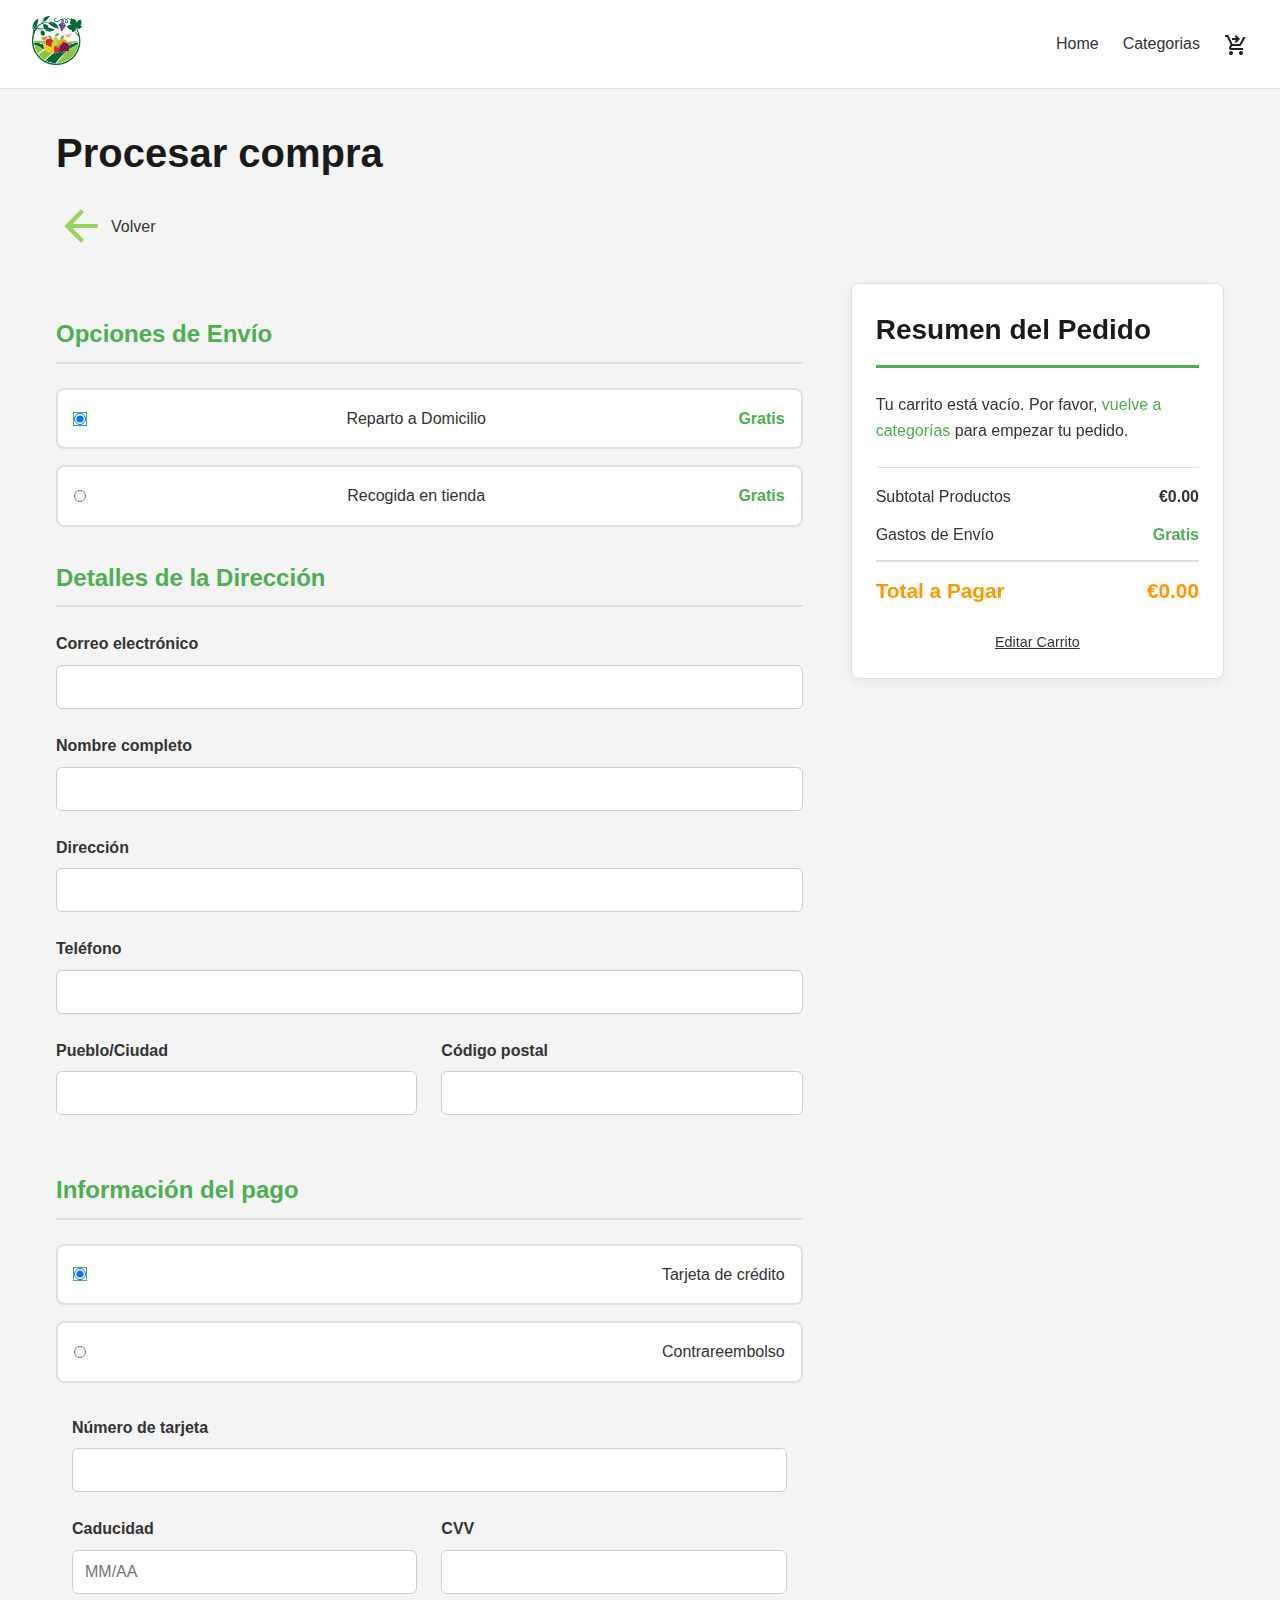
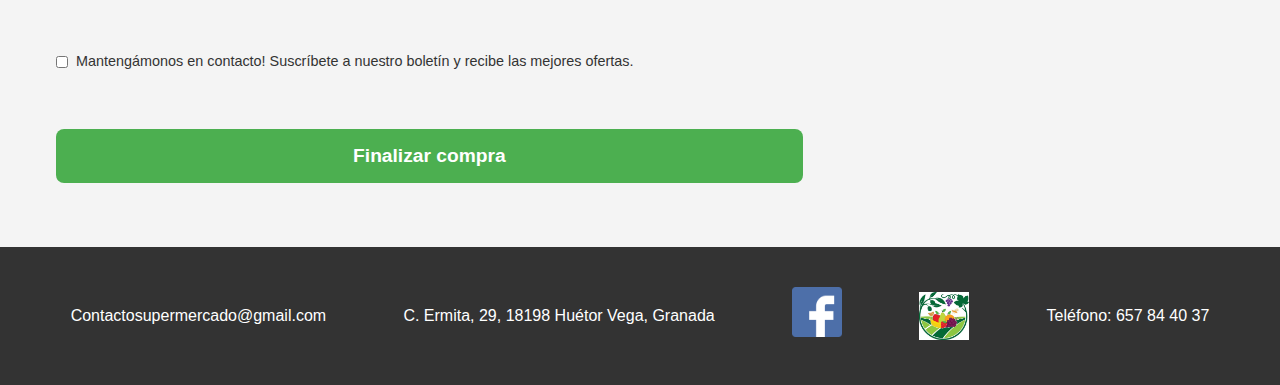
<file: frontend/html/procesar_compra.html>
<!DOCTYPE html>
<html lang="es">
<head>
    <meta charset="UTF-8">
    <meta name="viewport" content="width=device-width, initial-scale=1.0">
    <title>Procesar Compra - Supermercado Online</title>
    <link rel="stylesheet" type="text/css" href="/css/procesar_compra.css">
</head>
<body>

    <header>
        <div class="logo">
            <img src="/img/logo.jpg" alt="logo" class="logo" width="50px" height="50px">
        </div>
        
        <nav>
            <ul>
                <li><a href="index.html">Home</a></li>
                <li><a href="categorias.html">Categorias</a></li>
                <li><a href="#" id="cart-icon"><img src="/img/carrito.svg" alt="Carrito" class="icon-cart"></a></li>
            </ul>
        </nav>
    </header>

    <main class="checkout-page-main">
        <section class="checkout-container">
            <h2>Procesar compra</h2>
            <a href="javascript:history.back()" class="back-link">
                <img src="/img/back_arrow.svg" alt="Volver" width="50px"> Volver
            </a> 

            <div class="checkout-layout">
                
                <div class="payment-shipping-details">
                    <form id="checkout-form">
                        
                        <h3>Opciones de Envío</h3>
                        <div class="shipping-options">
                            <label class="radio-option">
                                <input type="radio" id="delivery" name="shipping-method" value="delivery" checked>
                                Reparto a Domicilio
                                <span class="shipping-cost-label" id="delivery-cost">Gratis</span> </label>
                            <label class="radio-option">
                                <input type="radio" id="pickup" name="shipping-method" value="pickup">
                                Recogida en tienda
                                <span class="shipping-cost-label">Gratis</span> </label>
                        </div>
                        
                        <h3>Detalles de la Dirección</h3>
                        <div class="form-group">
                            <label for="email">Correo electrónico</label>
                            <input type="email" id="email" required>
                        </div>
                        <div class="form-group">
                            <label for="name">Nombre completo</label>
                            <input type="text" id="name" required>
                        </div>
                        <div class="form-group">
                            <label for="address">Dirección</label>
                            <input type="text" id="address" required>
                        </div>

                        <div class="form-group">
                                <label for="telf">Teléfono</label>
                                <input type="number" id="tel" required>
                        </div>

                        <div class="form-group-inline">
                            <div class="form-group">
                                <label for="city">Pueblo/Ciudad</label>
                                <input type="text" id="city" required>
                            </div>
                            <div class="form-group">
                                <label for="zip">Código postal</label>
                                <input type="text" id="zip" required>
                            </div>
                        </div>
                        <h3>Información del pago</h3>
                        <div class="payment-options">
                            
                            <label class="radio-option">
                                <input type="radio" id="card" name="payment-method" value="card" checked>
                                Tarjeta de crédito
                            </label>
                            <label class="radio-option">
                                <input type="radio" id="cash_on_delivery" name="payment-method" value="cash_on_delivery">
                                Contrareembolso
                            </label>
                            
                            <div class="card-details" id="card-details-section">
                                <div class="form-group">
                                    <label for="card-number">Número de tarjeta</label>
                                    <input type="text" id="card-number" required>
                                </div>
                                <div class="form-group-inline">
                                    <div class="form-group">
                                        <label for="expiry">Caducidad</label>
                                        <input type="text" id="expiry" placeholder="MM/AA" required>
                                    </div>
                                    <div class="form-group">
                                        <label for="cvv">CVV</label>
                                        <input type="text" id="cvv" required> 
                                    </div>
                                </div>
                            </div>
                        </div>
                        
                        <div class="form-group subscription-check">
                            <label>
                                <input type="checkbox" id="subscribe-newsletter">
                                Mantengámonos en contacto! Suscríbete a nuestro boletín y recibe las mejores ofertas.
                            </label>
                        </div>
                        
                        <button type="submit" class="place-order-btn">Finalizar compra</button> </form>
                </div>
                
                <div class="order-summary-card">
                    <h3>Resumen del Pedido</h3>
                    
                    <div class="summary-items-list" id="summary-items">
                        </div>
                    
                    <div class="summary-totals">
                        <div class="summary-line">
                            <span>Subtotal Productos</span>
                            <span id="subtotal-amount">€0.00</span>
                        </div>
                        <div class="summary-line shipping-cost">
                            <span>Gastos de Envío</span>
                            <span id="shipping-amount">Gratis</span>
                        </div>
                        
                        <div class="summary-line total">
                            <span>Total a Pagar</span>
                            <span id="total-amount">€0.00</span>
                        </div>
                    </div>
                    
                    <a href="categorias.html" class="edit-cart-link">Editar Carrito</a>
                </div>
            </div>
            
        </section>
    </main>

<footer>
        <div class="contact-info">
            <p id="bottom">Contactosupermercado@gmail.com</p>
        </div>
        <div class="direcction">
            <a href="https://www.google.com/maps?client=safari&sca_esv=73b67a38cfd61733&rls=en&sxsrf=AE3TifPenW3AS8z4nXU3YAhF-Z2E_KHB8w:1764057879396&uact=5&gs_lp=[base64]&um=1&ie=UTF-8&fb=1&gl=es&sa=X&geocode=KfEvKqK65HENMQqNiQtDr9rz&daddr=C.+Ermita,+29,+18198+Huétor+Vega,+Granada" target="_self">C. Ermita, 29, 18198 Huétor Vega, Granada</a>
        </div>
        <div class="footer-social">
            <img src="/img/facebook.png" alt="logo facebook" width="50px" height="50px" >
        </div>
        <img src="/img/logo.jpg" alt="logo" class="logo" width="50px" height="50px">

        <p>Teléfono: 657 84 40 37</p>
    </footer>

    <script src="/js/checkout-logic.js"></script> 
    </body>
</html>
</file>
<file: css/procesar_compra.css>
/*
 * -----------------------------------
 * ARCHIVO: procesar_compra.css
 * ESTILOS MODERNOS Y RESPONSIVOS PARA LA PÁGINA DE PROCESAR COMPRA (CHECKOUT)
 * -----------------------------------
 */

/*
1. VARIABLES Y RESET
*/

:root {
    /* Colores del Supermercado */
    --color-primary: #4CAF50; /* Verde principal (Acción) */
    --color-primary-light: #8BC34A; /* Verde claro */
    --color-dark: #333; /* Texto principal */
    --color-darker: #1a1a1a; /* Títulos */
    --color-background-soft: #f4f4f4; /* Fondo de la página */
    --color-card-background: #ffffff; /* Fondo de tarjetas */
    --color-border-subtle: #e0e0e0; /* Bordes suaves */
    --color-accent: #FF9800; /* Naranja/Ámbar (Resaltar totales) */
    
    --shadow-subtle: 0 4px 10px rgba(0, 0, 0, 0.05);
    --spacing-unit: 1rem;
}

* {
    box-sizing: border-box;
    margin: 0;
    padding: 0;
}

body {
    font-family: 'Segoe UI', Tahoma, Geneva, Verdana, sans-serif;
    color: var(--color-dark);
    background-color: var(--color-background-soft);
    line-height: 1.6;
    font-size: 16px; 
}

a {
    text-decoration: none;
    color: var(--color-primary);
}

/*
2. ENCABEZADO Y PIE DE PÁGINA (Base)
*/

header {
    background-color: var(--color-card-background);
    padding: var(--spacing-unit) 2rem;
    display: flex; 
    justify-content: space-between; 
    align-items: center;
    border-bottom: 1px solid var(--color-border-subtle);
}

header .logo img {
    max-width: 50px;
    height: auto;
}

header nav ul {
    list-style: none;
    display: flex; 
    gap: 1.5rem;
}

header nav a {
    text-decoration: none;
    color: var(--color-dark);
    font-weight: 500;
    transition: color 0.3s;
}

header nav a:hover {
    color: var(--color-primary);
}

.icon-cart {
    width: 24px;
    height: 24px;
    vertical-align: middle;
}

footer {
    background-color: var(--color-dark);
    color: white;
    padding: 2rem;
    text-align: center;
    margin-top: 2rem;
    display: flex;
    flex-wrap: wrap;
    justify-content: space-around;
    align-items: center;
}

footer > div, footer > p, footer > img {
    margin: 0.5rem 1rem;
}

footer a {
    color: white;
    text-decoration: none;
}

footer img.logo, footer .footer-social img {
    width: 50px;
    height: 50px;
    object-fit: contain;
}

/*
3. CHECKOUT LAYOUT
*/

.checkout-page-main {
    padding: 2rem 1rem;
    max-width: 1200px; 
    margin: 0 auto;
}

.checkout-container h2 {
    color: var(--color-darker);
    font-size: 2.5rem;
    margin-bottom: 1rem;
}

/* Enlace Volver */
.back-link {
    display: inline-flex;
    align-items: center;
    gap: 5px;
    margin-bottom: 2rem;
    color: var(--color-dark);
    font-weight: 500;
    transition: color 0.2s;
}
.back-link:hover {
    color: var(--color-primary);
}

/* Estructura de dos columnas */
.checkout-layout {
    display: grid;
    grid-template-columns: 2fr 1fr; /* 2/3 para formulario, 1/3 para resumen */
    gap: 3rem;
    align-items: flex-start;
}

/* Títulos de sección */
.payment-shipping-details h3 {
    font-size: 1.5rem;
    color: var(--color-primary);
    border-bottom: 2px solid var(--color-border-subtle);
    padding-bottom: 0.5rem;
    margin-top: 2rem;
    margin-bottom: 1.5rem;
}

/* --- ESTILOS DE FORMULARIO --- */

.form-group {
    margin-bottom: 1.5rem;
}

.form-group label {
    display: block;
    font-weight: 600;
    margin-bottom: 0.5rem;
    color: var(--color-dark);
}

.form-group input[type="text"],
.form-group input[type="email"],
.form-group input[type="number"],
.form-group input[type="tel"] { /* Regla para cubrir el nuevo campo 'teléfono' */
    width: 100%;
    padding: 0.75rem;
    border: 1px solid #ccc;
    border-radius: 6px;
    font-size: 1rem;
    transition: border-color 0.3s, box-shadow 0.3s;
}

.form-group input:focus {
    border-color: var(--color-primary);
    box-shadow: 0 0 0 3px rgba(76, 175, 80, 0.2);
    outline: none;
}

.form-group-inline {
    display: flex;
    gap: 1.5rem;
}

.form-group-inline .form-group {
    flex: 1;
}


/* --- ESTILOS DE OPCIONES (Radio Buttons y Checkboxes) --- */
.radio-option {
    display: block;
    background-color: var(--color-card-background);
    padding: 1rem;
    border: 2px solid var(--color-border-subtle);
    border-radius: 8px;
    margin-bottom: 1rem;
    cursor: pointer;
    transition: all 0.2s;
    font-weight: 500;
    display: flex;
    justify-content: space-between;
    align-items: center;
}

.radio-option:hover {
    border-color: var(--color-primary-light);
}

.radio-option input[type="radio"],
.subscription-check input[type="checkbox"] {
    width: 12px; 
    height: 12px; 
    margin-right: 8px; 
    vertical-align: middle;
}

.radio-option input[type="radio"]:checked,
.subscription-check input[type="checkbox"]:checked {
    border-color: var(--color-primary);
    box-shadow: 0 0 0 1px var(--color-primary);
}

.radio-option input[type="radio"]:checked ~ span,
.radio-option input[type="radio"]:checked {
    color: var(--color-primary);
    font-weight: bold;
}

.shipping-cost-label {
    font-weight: 700;
    color: var(--color-primary);
}

.card-details {
    margin-top: 1rem;
    padding: 1rem;
    background-color: var(--color-background-soft);
    border-radius: 6px;
    /* Preparación para JS: transición para ocultar */
    max-height: 500px;
    overflow: hidden;
    transition: max-height 0.3s ease-in-out, padding 0.3s;
}

/* Estilos para el mensaje de Contrareembolso (desde JS) */
#cod-message p {
    margin: 0.5rem 0;
}

/* Botón Finalizar Compra */
.place-order-btn {
    width: 100%;
    background-color: var(--color-primary);
    color: white;
    border: none;
    padding: 1rem 1.5rem;
    border-radius: 8px;
    font-size: 1.2rem;
    font-weight: bold;
    cursor: pointer;
    margin-top: 2rem;
    transition: background-color 0.3s ease;
}

.place-order-btn:hover {
    background-color: #388E3C;
}

/* --- CHECKBOX DE SUSCRIPCIÓN --- */
.subscription-check label {
    display: flex;
    align-items: center;
    font-weight: 400;
    font-size: 0.9rem;
    margin-top: 1rem;
}

/* 
4. RESUMEN DEL PEDIDO (ORDER SUMMARY)
*/

.order-summary-card {
    background-color: var(--color-card-background);
    padding: 1.5rem;
    border-radius: 8px;
    box-shadow: var(--shadow-subtle);
    border: 1px solid var(--color-border-subtle);
    position: sticky; 
    top: 20px;
}

.order-summary-card h3 {
    font-size: 1.75rem;
    color: var(--color-darker);
    border-bottom: 3px solid var(--color-primary);
    padding-bottom: 0.75rem;
    margin-bottom: 1.5rem;
    text-align: left;
}

/* Lista de ítems */
.summary-items-list {
    max-height: 400px; 
    overflow-y: auto;
    margin-bottom: 1.5rem;
    padding-right: 10px;
}

.summary-item {
    display: flex;
    justify-content: space-between;
    padding: 0.5rem 0;
    border-bottom: 1px dashed #eee;
    font-size: 0.95rem;
}

.summary-item:last-child {
    border-bottom: none;
}

.item-name {
    font-weight: 500;
    flex-grow: 1;
    margin-right: 10px;
}

.item-qty {
    color: #888;
    margin-right: 10px;
    white-space: nowrap;
}

.item-price {
    font-weight: 600;
    color: var(--color-dark);
}

/* Totales */
.summary-totals {
    border-top: 1px solid var(--color-border-subtle);
    padding-top: 1rem;
    margin-top: 1rem;
}

.summary-line {
    display: flex;
    justify-content: space-between;
    margin-bottom: 0.75rem;
    font-size: 1rem;
}

.summary-line span:last-child {
    font-weight: 600;
}

/* Resaltar costes extra (como el seguro COD) */
.summary-line.insurance-cost {
    font-style: italic;
    color: var(--color-dark);
}

.summary-line.shipping-cost span:last-child {
    color: var(--color-primary);
    font-weight: bold;
}

.summary-line.total {
    font-size: 1.3rem;
    font-weight: bold;
    color: var(--color-accent);
    border-top: 2px solid var(--color-border-subtle);
    padding-top: 0.75rem;
    margin-top: 0.75rem;
}

.edit-cart-link {
    display: block;
    text-align: center;
    margin-top: 1.5rem;
    color: var(--color-dark);
    text-decoration: underline;
    font-size: 0.9rem;
}


/*
5. MEDIA QUERIES (RESPONSIVE)
*/

@media (max-width: 992px) {
    .checkout-layout {
        grid-template-columns: 1fr;
        gap: 2rem;
    }
    
    .order-summary-card {
        order: -1; 
        position: static;
        top: auto;
    }
}

@media (max-width: 600px) {
    header {
        flex-direction: column;
        align-items: center;
        padding: 1rem;
    }
    header nav ul {
        margin-top: 1rem;
    }

    .checkout-page-main {
        padding: 1rem 0.5rem;
    }
    
    .checkout-container h2 {
        font-size: 2rem;
        text-align: center;
    }

    .form-group-inline {
        flex-direction: column; 
        gap: 0;
    }
    
    .order-summary-card {
        padding: 1rem;
    }
}
</file>
<file: css/styles.css>
/* 
1. VARIABLES Y RESET BÁSICO
*/

:root {
    /* Color principal (Verde de referencia) */
    --color-primary: #4CAF50; 
    /* Color secundario (Texto oscuro) */
    --color-dark: #333;
    /* Color de fondo suave */
    --color-background-soft: #f4f4f4;
    /* Unidad base para espaciado y tipografía */
    --spacing-unit: 1rem;
}

* {
    box-sizing: border-box;
    margin: 0;
    padding: 0;
}

body {
    font-family: sans-serif;
    color: var(--color-dark);
    background-color: var(--color-background-soft);
    line-height: 1.6;
    font-size: 16px; 
}

a {
    text-decoration: none;
    color: var(--color-primary);
}

/* 
2. ENCABEZADO (HEADER) - FLEXBOX Y ARMONÍA
*/

header {
    background-color: white;
    padding: var(--spacing-unit) 2rem;
    display: flex; 
    justify-content: space-between; 
    align-items: center;
    border-bottom: 1px solid #ddd;
    flex-wrap: wrap; 
}

header .logo h1 {
    color: var(--color-primary);
    font-size: 1.8rem;
    margin-right: 2rem; 
}

.header-search {
    flex-grow: 1; 
    margin-right: 2rem; 
    max-width: 500px; 
}

.header-search form {
    display: flex;
    align-items: center;
    border: 1px solid #ccc;
    border-radius: 20px; 
    padding: 0.2rem 0.5rem;
    background-color: var(--color-background-soft);
    width: 100%; 
}

.header-search input {
    border: none;
    padding: 0.5rem;
    outline: none;
    background-color: transparent;
    width: 100%; 
    font-size: 1rem;
}

.header-search button {
    background: none;
    border: none;
    cursor: pointer;
    color: var(--color-dark);
    padding: 0.5rem;
}

header nav ul {
    list-style: none;
    display: flex; 
    gap: 1.5rem;
}

header nav a {
    text-decoration: none;
    color: var(--color-dark);
    font-weight: 500;
    transition: color 0.3s;
}

header nav a:hover,
header nav a.active {
    color: var(--color-primary);
    border-bottom: 2px solid var(--color-primary);
    padding-bottom: 0.2rem;
}

/*
3. CONTENIDO PRINCIPAL (MAIN)
*/

main {
    max-width: 1200px; 
    margin: 0 auto;
    padding: 0 1rem; 
}

section {
    padding: 3rem 0;
}

h2, h3 {
    margin-bottom: 1.5rem;
    color: var(--color-primary);
    text-align: center;
}

/*
4. SECCIÓN HERO (BIENVENIDA) - FLEXBOX
*/

.hero {
    display: flex; 
    align-items: center;
    gap: 2rem;
    padding: 2rem;
    background-color: white;
    margin-top: 1rem;
    border-radius: 8px;
}

.hero .foto-negocio {
    flex: 1; 
    background-color: #ffffff;
    min-height: 250px;
    border-radius: 6px;
}

.hero .welcome-text {
    flex: 1; 
    text-align: left;
}

.hero .slogan {
    font-weight: bold;
    margin-top: 1rem;
    color: var(--color-primary);
    font-style: italic;
}

/*
5. PRODUCTOS DESTACADOS - GRID (AJUSTADO)
*/

.featured-products {
    padding-top: 1rem;
}

.featured-products h3 {
    text-align: left;
    margin-left: 1rem;
    margin-bottom: 2rem;
}

/* diseño GRID a ambos contenedores de productos */
.product-grid {
    display: grid; 
    /* Diseño responsivo con Grid: 4 columnas en desktop, que se ajustan */
    grid-template-columns: repeat(auto-fit, minmax(220px, 1fr)); 
    gap: 2rem;
    margin-bottom: 2rem; /* Espaciado entre el grupo de Destacados y Temporada */
}

/* Aseguramos que solo el segundo grupo tenga margen si es necesario */
.seasonal-products-grid {
    margin-top: 1rem;
}

.product-card {
    background-color: white;
    padding: 1.5rem;
    border-radius: 8px;
    box-shadow: 0 4px 8px rgba(0, 0, 0, 0.1);
    text-align: center;
    transition: transform 0.2s;
}

.product-card:hover {
    transform: translateY(-5px);
    box-shadow: 0 8px 16px rgba(0, 0, 0, 0.2);
}

.product-card .product-image {
    background-color: #ddd;
    height: 150px;
    margin-bottom: 1rem;
    border-radius: 4px;
}

.product-card h5 {
    font-size: 1.2rem;
    margin-bottom: 0.5rem;
}

.product-card button {
    background-color: var(--color-primary);
    color: white;
    border: none;
    padding: 0.75rem 1.5rem;
    margin-top: 1rem;
    cursor: pointer;
    border-radius: 4px;
    transition: background-color 0.3s;
}

.product-card button:hover {
    background-color: #388e3c; 
}

/*
6. NOVEDADES (NEWS) - FLEXBOX
*/

.news h3 {
    text-align: left;
    margin-left: 1rem;
}

.news-list {
    display: flex; 
    gap: 1.5rem;
    justify-content: center;
    align-items: flex-start;
    padding-top: 1rem;
}

.news-item {
    background-color: white;
    padding: 1rem;
    border-radius: 8px;
    box-shadow: 0 2px 4px rgba(0, 0, 0, 0.05);
    flex: 1;
    max-width: 350px;
}

.news-item .image-placeholder {
    background-color: #ddd;
    height: 100px;
    margin-bottom: 0.5rem;
}

.news-item .price {
    font-weight: bold;
    color: var(--color-primary);
    display: block;
    margin-bottom: 0.5rem;
}

.more-news-btn {
    align-self: center;
    text-decoration: none;
    font-size: 2rem;
    color: var(--color-dark);
    padding: 0 1rem;
}


/*
7. NEWSLETTER (SUSCRIPCIÓN) - FLEXBOX
*/

.newsletter {
    background-color: var(--color-primary);
    padding: 2rem;
    color: white;
    text-align: center;
    margin: 2rem auto;
    border-radius: 8px;
    display: flex;
    justify-content: center;
    align-items: center;
    gap: 1rem;
}

.newsletter form {
    display: flex;
    gap: 1rem;
}

.newsletter input {
    padding: 0.75rem;
    border: none;
    border-radius: 4px;
    width: 250px;
}

.newsletter button {
    background-color: white;
    color: var(--color-primary);
    border: none;
    padding: 0.75rem 1.5rem;
    border-radius: 4px;
    cursor: pointer;
    font-weight: bold;
}

.newsletter .link-more {
    color: white;
    font-size: 2rem;
    text-decoration: none;
    padding: 0 1rem;
}

/*
8. PIE DE PÁGINA (FOOTER) - FLEXBOX
*/

footer {
    background-color: var(--color-dark);
    color: white;
    padding: 2rem;
    text-align: center;
    margin-top: 2rem;
    display: flex;
    flex-wrap: wrap;
    justify-content: space-around;
    align-items: center;
}

footer > div {
    margin: 0.5rem;
}

.footer-links a {
    color: white;
    text-decoration: none;
    margin: 0 0.5rem;
}

/*
9. MEDIA QUERIES (RESPONSIVE) - HOME
*/

@media (max-width: 768px) {
    
    /* HEADER: Apilar elementos */
    header {
        flex-direction: column; 
        padding: 1rem;
        align-items: flex-start;
    }
    
    header .logo {
        margin-bottom: 1rem;
    }
    
    .header-search {
        order: 3; 
        width: 100%;
        margin: 1rem 0 0.5rem 0; 
        flex-grow: 0;
        max-width: none;
    }
    
    header nav {
        order: 2;
        width: 100%;
    }

    header nav ul {
        margin-top: 0;
        gap: 1rem;
        flex-wrap: wrap;
    }

    /* HERO: Apilar imagen y texto */
    .hero {
        flex-direction: column; 
        text-align: center;
        padding: 1rem;
    }
    
    .hero .welcome-text {
        text-align: center;
    }

    /* GRID: Reducir columnas de productos */
    .product-grid {
        grid-template-columns: repeat(auto-fit, minmax(150px, 1fr)); 
        gap: 1rem;
        margin-bottom: 1rem;
    }

    /* NOVEDADES: Apilar tarjetas */
    .news-list {
        flex-direction: column; 
        align-items: center;
    }
    
    .news-item {
        max-width: 90%; 
    }

    .more-news-btn {
        display: none; 
    }
    
    /* NEWSLETTER: Apilar formulario */
    .newsletter {
        flex-direction: column; 
    }
    
    .newsletter form {
        flex-direction: column;
        align-items: center;
    }

    .newsletter input {
        width: 90%;
    }
    
    /* FOOTER: Apilar elementos */
    footer {
        flex-direction: column;
    }
    
    .footer-links {
        display: flex;
        flex-direction: column;
        gap: 0.5rem;
    }
}


/*
10. ESTILOS PARA LA PÁGINA DE CATEGORÍAS
*/

/* Alineación de la barra de búsqueda en la página de categorías (Página 2 del mockup) */
.search-bar-secondary {
    padding: 1rem 0;
    text-align: center;
}

.search-bar-secondary form {
    display: inline-flex;
    align-items: center;
    border: 1px solid #ccc;
    border-radius: 20px;
    padding: 0.2rem 0.5rem;
    background-color: white;
}

.search-bar-secondary input {
    border: none;
    padding: 0.5rem;
    outline: none;
    background-color: transparent;
    width: 300px;
}

.search-bar-secondary button {
    background: none;
    border: none;
    cursor: pointer;
    color: var(--color-dark);
}

.page-title {
    text-align: left;
    margin-left: 1rem;
    font-size: 2rem;
}

/* Contenedor principal de dos columnas (Filtros + Listado) */
.category-layout {
    display: grid;
    /* Usamos CSS Grid: una columna para filtros (250px) y el resto (1fr) para el contenido */
    grid-template-columns: 250px 1fr; 
    gap: 2rem;
    margin-top: 1rem;
    align-items: flex-start; /* Alinea el sidebar en la parte superior */
}

/* Sidebar de Filtros */
.category-filters {
    padding: 1.5rem;
    background-color: white;
    border-radius: 8px;
    box-shadow: 0 2px 4px rgba(0, 0, 0, 0.1);
}

.category-filters h3 {
    text-align: left;
    color: var(--color-dark);
    margin-bottom: 1rem;
    border-bottom: 2px solid var(--color-primary);
    padding-bottom: 0.5rem;
}

.filter-menu select {
    width: 100%;
    padding: 0.75rem;
    margin-bottom: 0.5rem;
    border: 1px solid #ddd;
    border-radius: 4px;
    background-color: var(--color-background-soft);
    cursor: pointer;
}

/* Listado de Productos */
.product-listing h4 {
    color: var(--color-dark);
    text-align: left;
    font-size: 1.5rem;
    margin-bottom: 1rem;
}

/* Cuadrícula de productos de la categoría */
.category-grid {
    display: grid;
    /* 4 columnas en desktop para los productos */
    grid-template-columns: repeat(auto-fit, minmax(200px, 1fr)); 
    gap: 1.5rem;
}

.product-card-category {
    background-color: white;
    padding: 1rem;
    border-radius: 8px;
    box-shadow: 0 2px 4px rgba(0, 0, 0, 0.05);
    text-align: center;
}

.product-card-category .product-image-small {
    background-color: #ddd;
    height: 120px;
    margin-bottom: 0.5rem;
    border-radius: 4px;
}

.product-card-category h5 {
    font-size: 1.1rem;
    margin-bottom: 0.2rem;
    color: var(--color-dark);
}

.product-card-category .price {
    font-weight: bold;
    color: var(--color-primary);
    display: block;
    margin-top: 0.5rem;
}


/* MEDIA QUERIES ESPECÍFICAS PARA CATEGORÍAS */
@media (max-width: 900px) {
    .category-layout {
        grid-template-columns: 200px 1fr; 
    }
}

@media (max-width: 768px) {
    /* En móviles, apilamos los filtros encima del listado (una sola columna) */
    .category-layout {
        grid-template-columns: 1fr;
        gap: 1rem;
    }
    
    .category-filters {
        order: 1; 
    }
    
    .product-listing {
        order: 2; 
    }
    
    .category-grid {
        grid-template-columns: repeat(auto-fit, minmax(150px, 1fr));
    }
}
</file>
<file: css/categorias.css>
/*
1. VARIABLES Y RESET BÁSICO
*/

:root {
    /* Color principal (Verde de referencia) */
    --color-primary: #4CAF50; 
    /* Color secundario (Texto oscuro) */
    --color-dark: #333;
    /* Color de texto más oscuro (para títulos) */
    --color-darker: #1a1a1a; 
    /* Color de fondo suave */
    --color-background-soft: #f4f4f4;
    /* Unidad base para espaciado y tipografía */
    --spacing-unit: 1rem;
}

* {
    box-sizing: border-box;
    margin: 0;
    padding: 0;
}

body {
    font-family: sans-serif;
    color: var(--color-dark);
    background-color: var(--color-background-soft);
    line-height: 1.6;
    font-size: 16px; 
}

a {
    text-decoration: none;
    color: var(--color-primary);
}

/*
2. ENCABEZADO (HEADER) - FLEXBOX
*/

header {
    background-color: white;
    padding: var(--spacing-unit) 2rem;
    display: flex; 
    justify-content: space-between; 
    align-items: center;
    border-bottom: 1px solid #ddd;
    flex-wrap: wrap; 
}

header .logo img {
    max-width: 50px;
    height: auto;
}

/* Iconos de búsqueda y carrito */
.icon-search, .icon-cart {
    width: 24px;
    height: 24px;
    vertical-align: middle;
}

.header-search {
    flex-grow: 1; 
    margin-right: 2rem; 
    max-width: 500px; 
}

.header-search form {
    display: flex;
    align-items: center;
    border: 1px solid #ccc;
    border-radius: 20px; 
    padding: 0.2rem 0.5rem;
    background-color: var(--color-background-soft);
    width: 100%; 
}

.header-search input {
    border: none;
    padding: 0.5rem;
    outline: none;
    background-color: transparent;
    width: 100%; 
    font-size: 1rem;
}

.header-search button {
    background: none;
    border: none;
    cursor: pointer;
    color: var(--color-dark);
    padding: 0.5rem;
}

header nav ul {
    list-style: none;
    display: flex; 
    gap: 1.5rem;
}

header nav a {
    text-decoration: none;
    color: var(--color-dark);
    font-weight: 500;
    transition: color 0.3s;
}

header nav a:hover,
header nav a.active {
    color: var(--color-primary);
    border-bottom: 2px solid var(--color-primary);
    padding-bottom: 0.2rem;
}

/*
3. CONTENIDO PRINCIPAL (MAIN)
*/

main {
    max-width: 1200px; 
    margin: 0 auto;
    padding: 0 1rem; 
}

section {
    padding: 3rem 0;
}

h2, h3 {
    margin-bottom: 1.5rem;
    color: var(--color-primary);
    text-align: center;
}

/*
4. PIE DE PÁGINA (FOOTER) - FLEXBOX
*/

footer {
    background-color: var(--color-dark);
    color: white;
    padding: 2rem;
    text-align: center;
    margin-top: 2rem;
    display: flex;
    flex-wrap: wrap;
    justify-content: space-around;
    align-items: center;
}

footer > div, footer > p, footer > img {
    margin: 0.5rem 1rem; /* Añadir margen para separar elementos */
}

footer a {
    color: white;
    text-decoration: none;
}

footer img.logo, footer .footer-social img {
    width: 50px;
    height: 50px;
    object-fit: contain; /* Para asegurar que el logo se vea completo */
}

/* 
5. MEDIA QUERIES (RESPONSIVE) - GENERALES

*/

@media (max-width: 768px) {
    
    /* HEADER: Apilar elementos */
    header {
        flex-direction: column; 
        padding: 1rem;
        align-items: flex-start;
    }
    
    header .logo {
        margin-bottom: 1rem;
    }
    
    .header-search {
        order: 3; 
        width: 100%;
        margin: 1rem 0 0.5rem 0; 
        flex-grow: 0;
        max-width: none;
    }
    
    header nav {
        order: 2;
        width: 100%;
    }

    header nav ul {
        margin-top: 0;
        gap: 1rem;
        flex-wrap: wrap;
    }

    /* FOOTER: Apilar elementos */
    footer {
        flex-direction: column;
    }
}


/* 
6. ESTILOS PARA LA PÁGINA DE CATEGORÍAS (LISTADO Y MENÚ DESPLEGABLE)
*/

/* Contenedor principal de dos columnas (Filtros + Listado) */
.category-layout {
    display: grid;
    grid-template-columns: 250px 1fr; 
    gap: 2rem;
    margin-top: 1rem;
    align-items: flex-start;
}

/* Sidebar de Filtros */
.category-filters {
    padding: 1.5rem;
    background-color: white;
    border-radius: 8px;
    box-shadow: 0 2px 4px rgba(0, 0, 0, 0.1);
}

.category-filters h3 {
    text-align: left;
    color: var(--color-dark);
    margin-bottom: 1rem;
    border-bottom: 2px solid var(--color-primary);
    padding-bottom: 0.5rem;
}

/* Listado de Productos */
.product-listing h4 {
    color: var(--color-dark);
    text-align: left;
    font-size: 1.5rem;
    margin-bottom: 1rem;
}

/* Cuadrícula de productos de la categoría */
.category-grid {
    display: grid;
    grid-template-columns: repeat(auto-fit, minmax(200px, 1fr)); 
    gap: 1.5rem;
}

/* Estilos de la tarjeta de producto en las categorías */
.product-card-category {
    background-color: white;
    padding: 1rem;
    border-radius: 8px;
    box-shadow: 0 2px 4px rgba(0, 0, 0, 0.05);
    text-align: center;
    display: flex; 
    flex-direction: column; 
    justify-content: space-between;
    height: 100%; /* Asegura que todas las tarjetas tengan la misma altura */
}

/*
* ----------------------------------------------------
* REGLAS CLAVE PARA CONTROLAR EL TAMAÑO DE LAS IMÁGENES
* ----------------------------------------------------
*/

/* 1. Contenedor de la imagen (Define el espacio reservado) */
.product-card-category .product-image-small {
    /* Altura fija para el contenedor */
    height: 150px; 
    width: 100%;
    margin-bottom: 0.5rem;
    border-radius: 4px;
    
    /* Centra la imagen y oculta el exceso */
    display: flex;
    justify-content: center;
    align-items: center;
    overflow: hidden; 
    background-color: transparent; 
}

/* 2. La imagen real <img> dentro del contenedor */
.product-card-category .product-image-small img {
    /* Hace que la imagen llene el 100% del contenedor */
    width: 100%;
    height: 100%;
    
    /* Usar contain para mostrar la imagen COMPLETA sin recortar */
    object-fit: contain; 
    display: block;
}

/*
* ----------------------------------------------------
* FIN REGLAS DE TAMAÑO DE IMAGEN
* ----------------------------------------------------
*/


.product-card-category h5 {
    font-size: 1.1rem;
    margin-bottom: 0.2rem;
    color: var(--color-dark);
}

.product-card-category .description {
    font-size: 0.9rem;
    color: #666;
    margin-bottom: 0.5rem;
    /* Limita la altura de la descripción para tarjetas uniformes */
    height: 36px; 
    overflow: hidden;
}

.product-card-category .price {
    font-weight: bold;
    color: var(--color-primary);
    display: block;
    margin-top: 0.5rem;
    margin-bottom: 1rem;
}


/* --- ESTILOS MEJORADOS PARA EL BOTÓN AÑADIR --- */
.product-card-category .add-to-cart-btn {
    background-color: #8BC34A; /* Verde clarito */
    color: white;
    border: none;
    padding: 0.8rem 1.8rem; 
    margin-top: auto; /* Empuja el botón al final de la tarjeta */
    cursor: pointer;
    border-radius: 6px; 
    font-weight: bold;
    font-size: 1.05rem; 
    transition: background-color 0.3s ease; 
    width: 100%; 
}

.product-card-category .add-to-cart-btn:hover {
    background-color: #689F38; /* Verde más oscuro al pasar el ratón */
}
/* --- FIN ESTILOS DEL BOTÓN AÑADIR --- */


/* --- ESTILOS DE LISTA ANIDADA (MENÚ DESPLEGABLE) --- */

.filter-menu-nested ul {
    list-style: none;
    padding-left: 0;
}

.filter-menu-nested li {
    padding: 0; 
}

/* Estilo base para todos los enlaces del menú */
.filter-menu-nested a {
    display: block;
    padding: 0.5rem 0.5rem;
    color: var(--color-dark);
    text-decoration: none;
    transition: background-color 0.2s, color 0.2s;
    font-size: 0.9rem;
}

/* Nivel Principal: CATEGORÍA PRINCIPAL */
.main-category > a {
    font-weight: 700;
    font-size: 1.05rem;
    color: var(--color-darker);
    padding: 0.75rem 0;
    border-bottom: 2px solid var(--color-background-soft);
    margin-bottom: 0.75rem;
    cursor: pointer; 
}

/* Si la categoría principal está activa (seleccionada) */
.main-category.active > a {
    color: var(--color-primary); 
    border-bottom: 2px solid var(--color-primary);
}

/* OCULTAR SUB-LISTAS POR DEFECTO (Comportamiento Desplegable) */
.sub-category-list {
    padding-left: 0; 
    margin-top: 0.5rem;
    display: none; 
}

/* MOSTRAR SUB-LISTAS SI EL PADRE TIENE LA CLASE .active */
.main-category.active > .sub-category-list {
    display: block; 
}


/* Nivel 1: Subcategorías (Indentación) */
.sub-category-item a {
    font-weight: 500;
    padding-left: 1rem; 
}

.sub-category-item a:hover,
.sub-category-item.active a { 
    background-color: var(--color-background-soft);
    border-radius: 4px;
    color: var(--color-darker);
}

/* 
7. ESTILOS DEL CARRITO DESPLEGABLE (MODAL/SIDEBAR)
*/

.cart-modal {
    position: fixed;
    top: 0;
    right: 0;
    width: 350px; 
    height: 100%;
    background-color: white;
    box-shadow: -4px 0 10px rgba(0, 0, 0, 0.2);
    z-index: 1000;
    transform: translateX(100%); 
    transition: transform 0.3s ease-in-out;
    display: flex;
    flex-direction: column;
}

.cart-modal.visible {
    transform: translateX(0); 
}

.cart-content {
    padding: 1.5rem;
    display: flex;
    flex-direction: column;
    height: 100%;
}

.cart-header {
    display: flex;
    justify-content: space-between;
    align-items: center;
    border-bottom: 2px solid var(--color-primary);
    padding-bottom: 1rem;
    margin-bottom: 1rem;
}

.cart-header h3 {
    margin: 0;
    color: var(--color-darker);
}

.cart-header .close-btn {
    background: none;
    border: none;
    font-size: 1.2rem;
    cursor: pointer;
    color: var(--color-dark);
}

.cart-items-list {
    flex-grow: 1; 
    overflow-y: auto; 
    margin-bottom: 1rem;
}

.cart-item-row {
    display: grid;
    grid-template-columns: 1fr; 
    gap: 0.5rem;
    padding: 0.8rem 0;
    border-bottom: 1px solid #eee;
}

.cart-item-name {
    font-weight: bold;
    font-size: 0.95rem;
}

.cart-item-info {
    display: flex;
    justify-content: space-between;
    align-items: center;
    font-size: 0.85rem;
}

.quantity-controls {
    display: flex;
    align-items: center;
}

.qty-btn {
    background-color: var(--color-background-soft);
    border: 1px solid #ccc;
    padding: 0.1rem 0.5rem;
    cursor: pointer;
    border-radius: 4px;
    font-size: 0.8rem;
    margin: 0 0.2rem;
}

.subtotal {
    font-weight: bold;
    color: var(--color-primary);
    min-width: 60px; 
    text-align: right;
}

.delete-btn {
    background: none;
    border: none;
    cursor: pointer;
    font-size: 1rem;
    padding: 0 0.5rem;
}

.cart-footer {
    padding-top: 1rem;
    border-top: 1px solid #ddd;
    text-align: center;
}

.cart-footer h4 {
    color: var(--color-darker);
    margin-bottom: 1rem;
}

.btn-checkout {
    display: block;
    background-color: var(--color-primary);
    color: white;
    padding: 0.75rem;
    border-radius: 4px;
    text-decoration: none;
    margin-bottom: 0.5rem;
    font-weight: bold;
}

.btn-checkout.disabled-for-min-purchase {
    background-color: #ccc !important;
    cursor: not-allowed !important;
    pointer-events: none; 
}

.btn-continue {
    background: none;
    border: none;
    color: var(--color-dark);
    cursor: pointer;
    text-decoration: underline;
}

/* 
8. MEDIA QUERIES ESPECÍFICAS PARA CATEGORÍAS
*/

@media (max-width: 900px) {
    .category-layout {
        /* Reducir el tamaño del menú lateral */
        grid-template-columns: 180px 1fr; 
        gap: 1rem;
    }
}

@media (max-width: 768px) {
    /* Para moviles apilar los filtros encima del listado (una sola columna) */
    .category-layout {
        grid-template-columns: 1fr;
        gap: 1rem;
    }
    
    .category-filters {
        order: 1; 
    }
    
    .product-listing {
        order: 2; 
    }
    
    /* Reducimos el tamaño mínimo de la tarjeta de producto */
    .category-grid {
        grid-template-columns: repeat(auto-fit, minmax(140px, 1fr));
    }

    /* Reducir la altura de la imagen en móvil */
    .product-card-category .product-image-small {
        height: 120px;
    }
}
</file>
